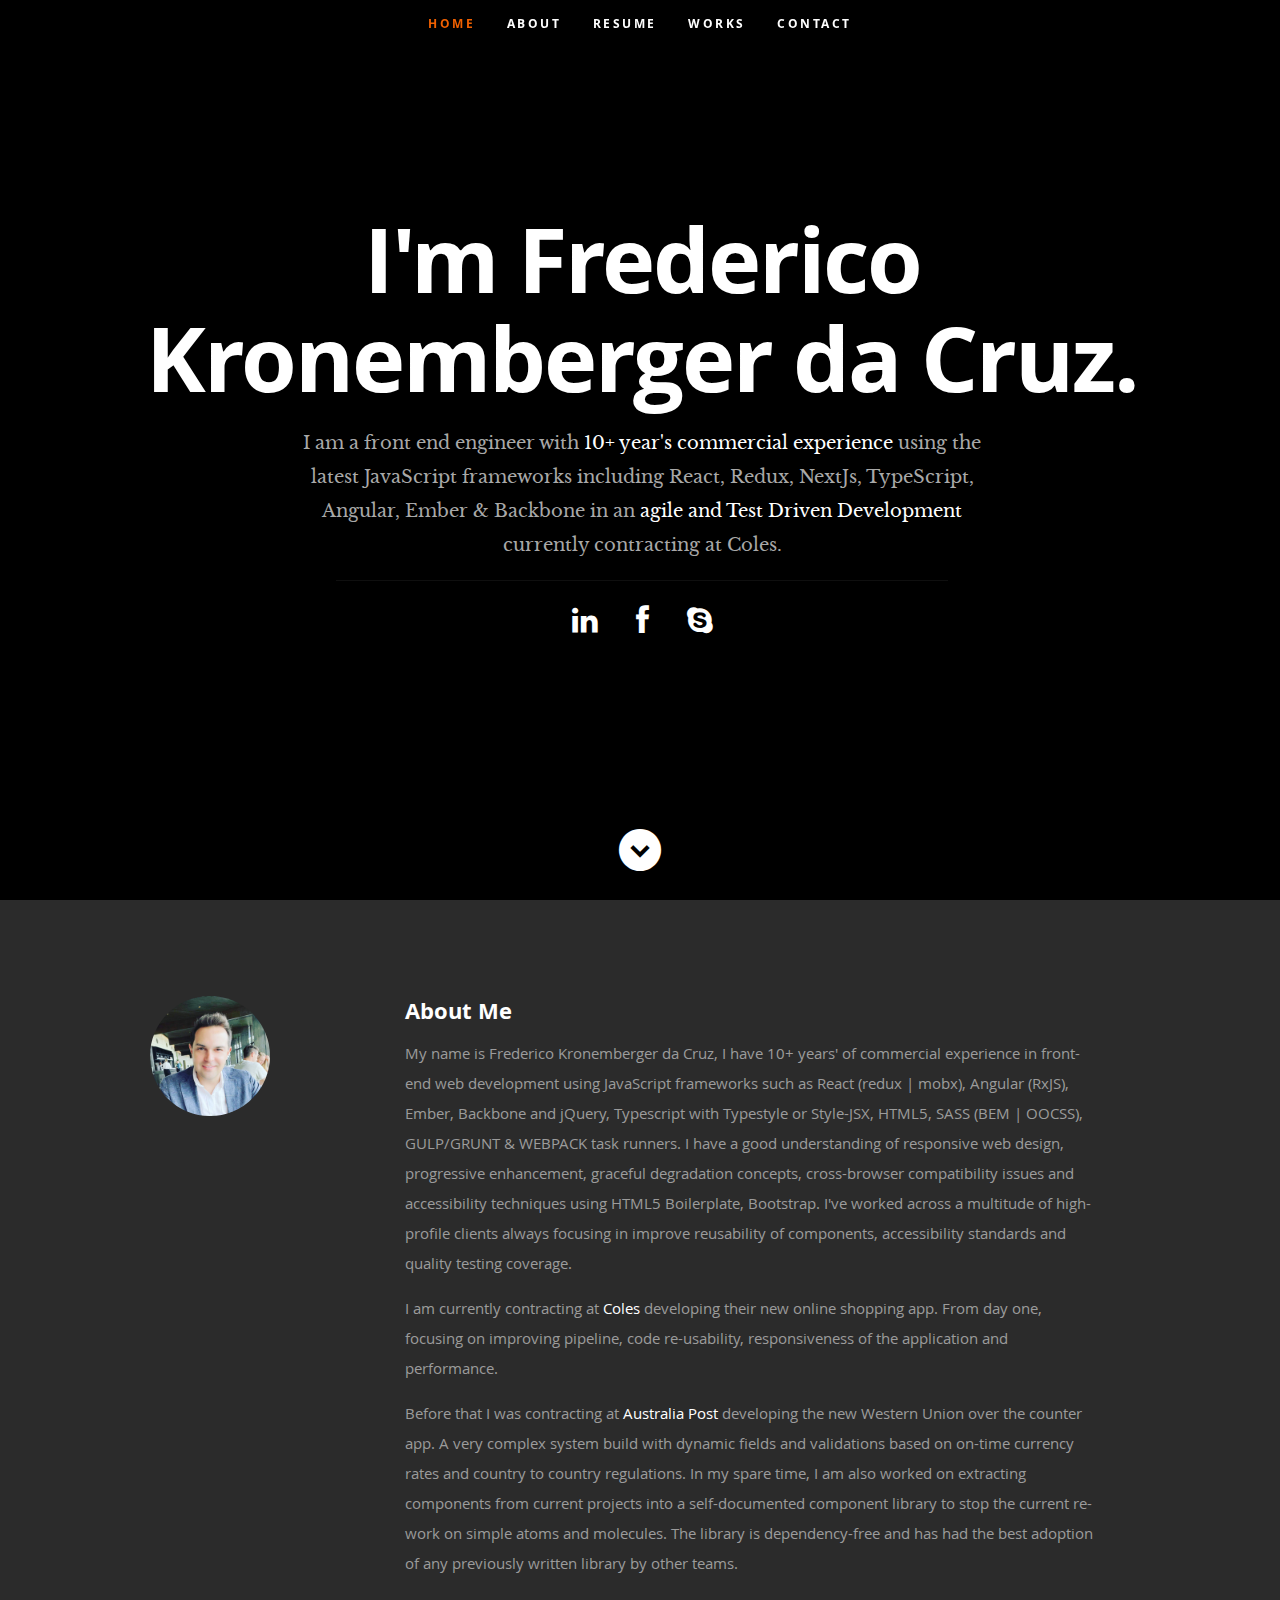
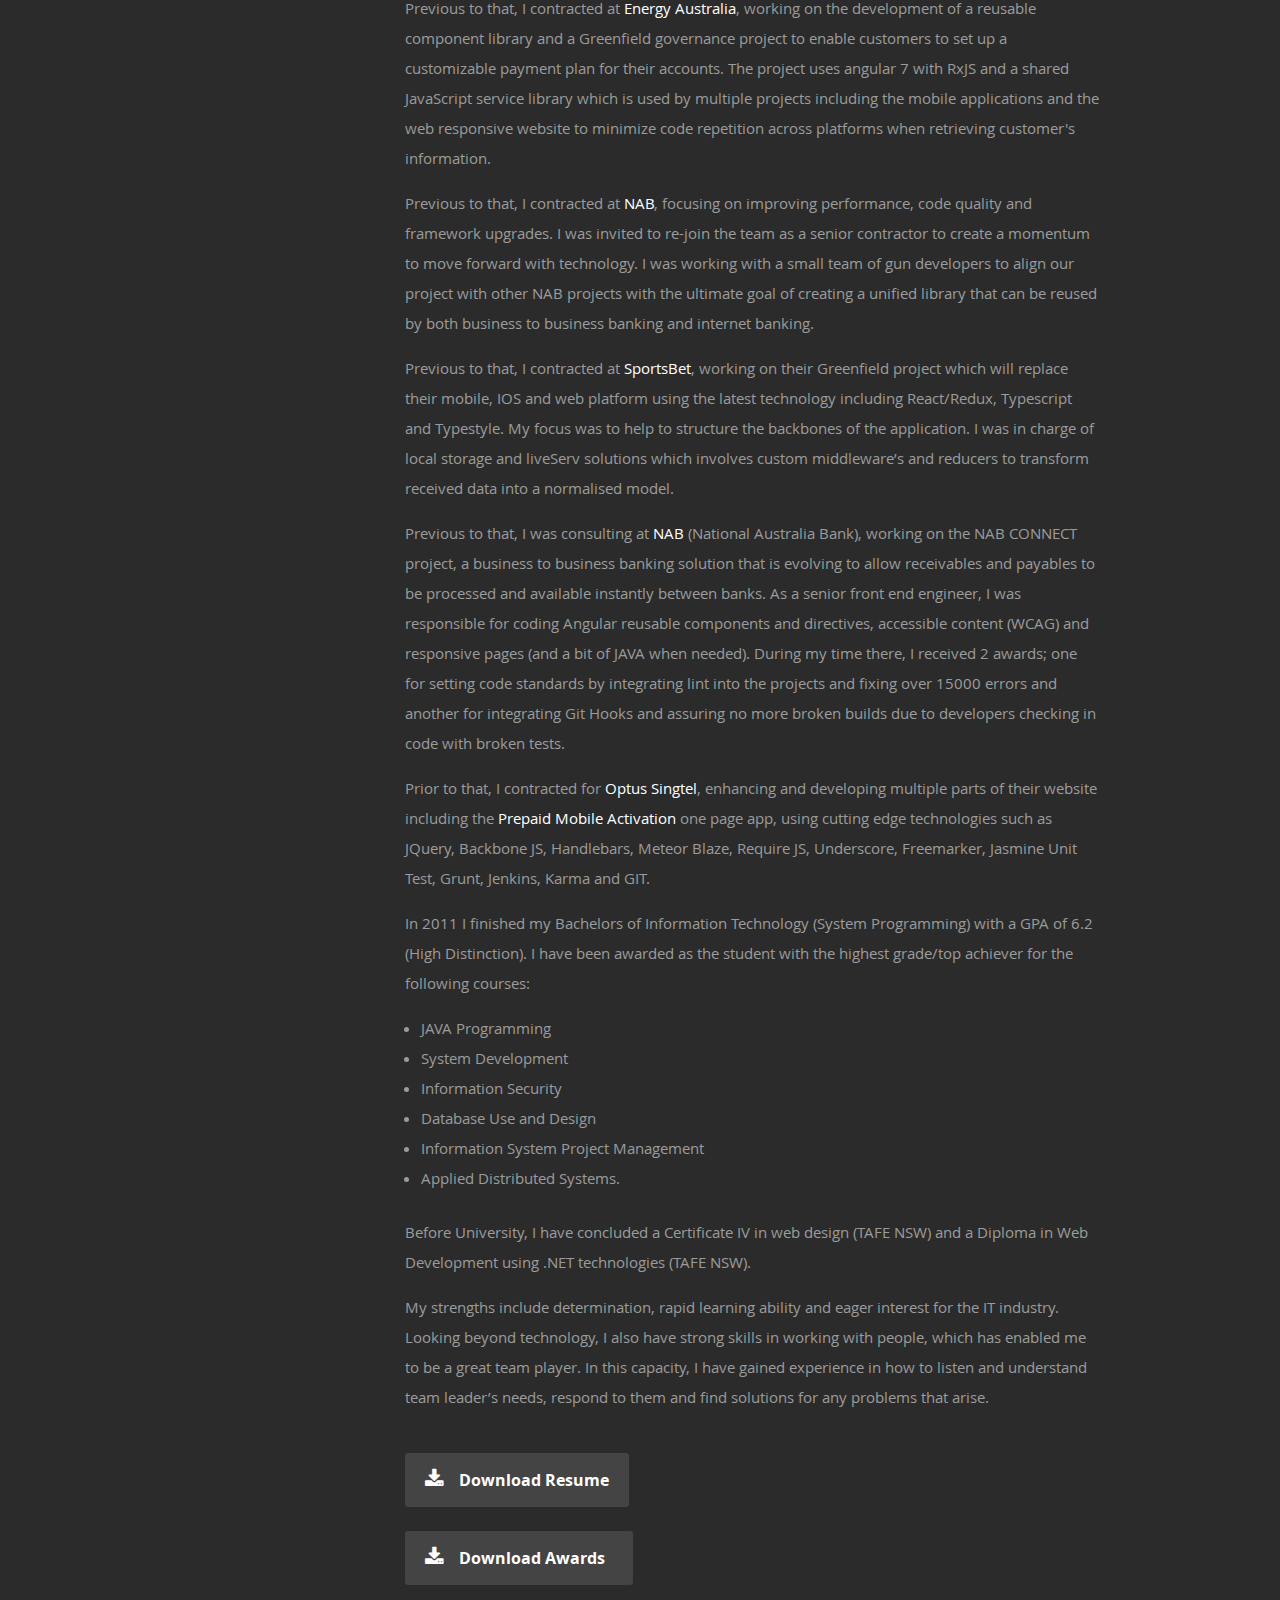
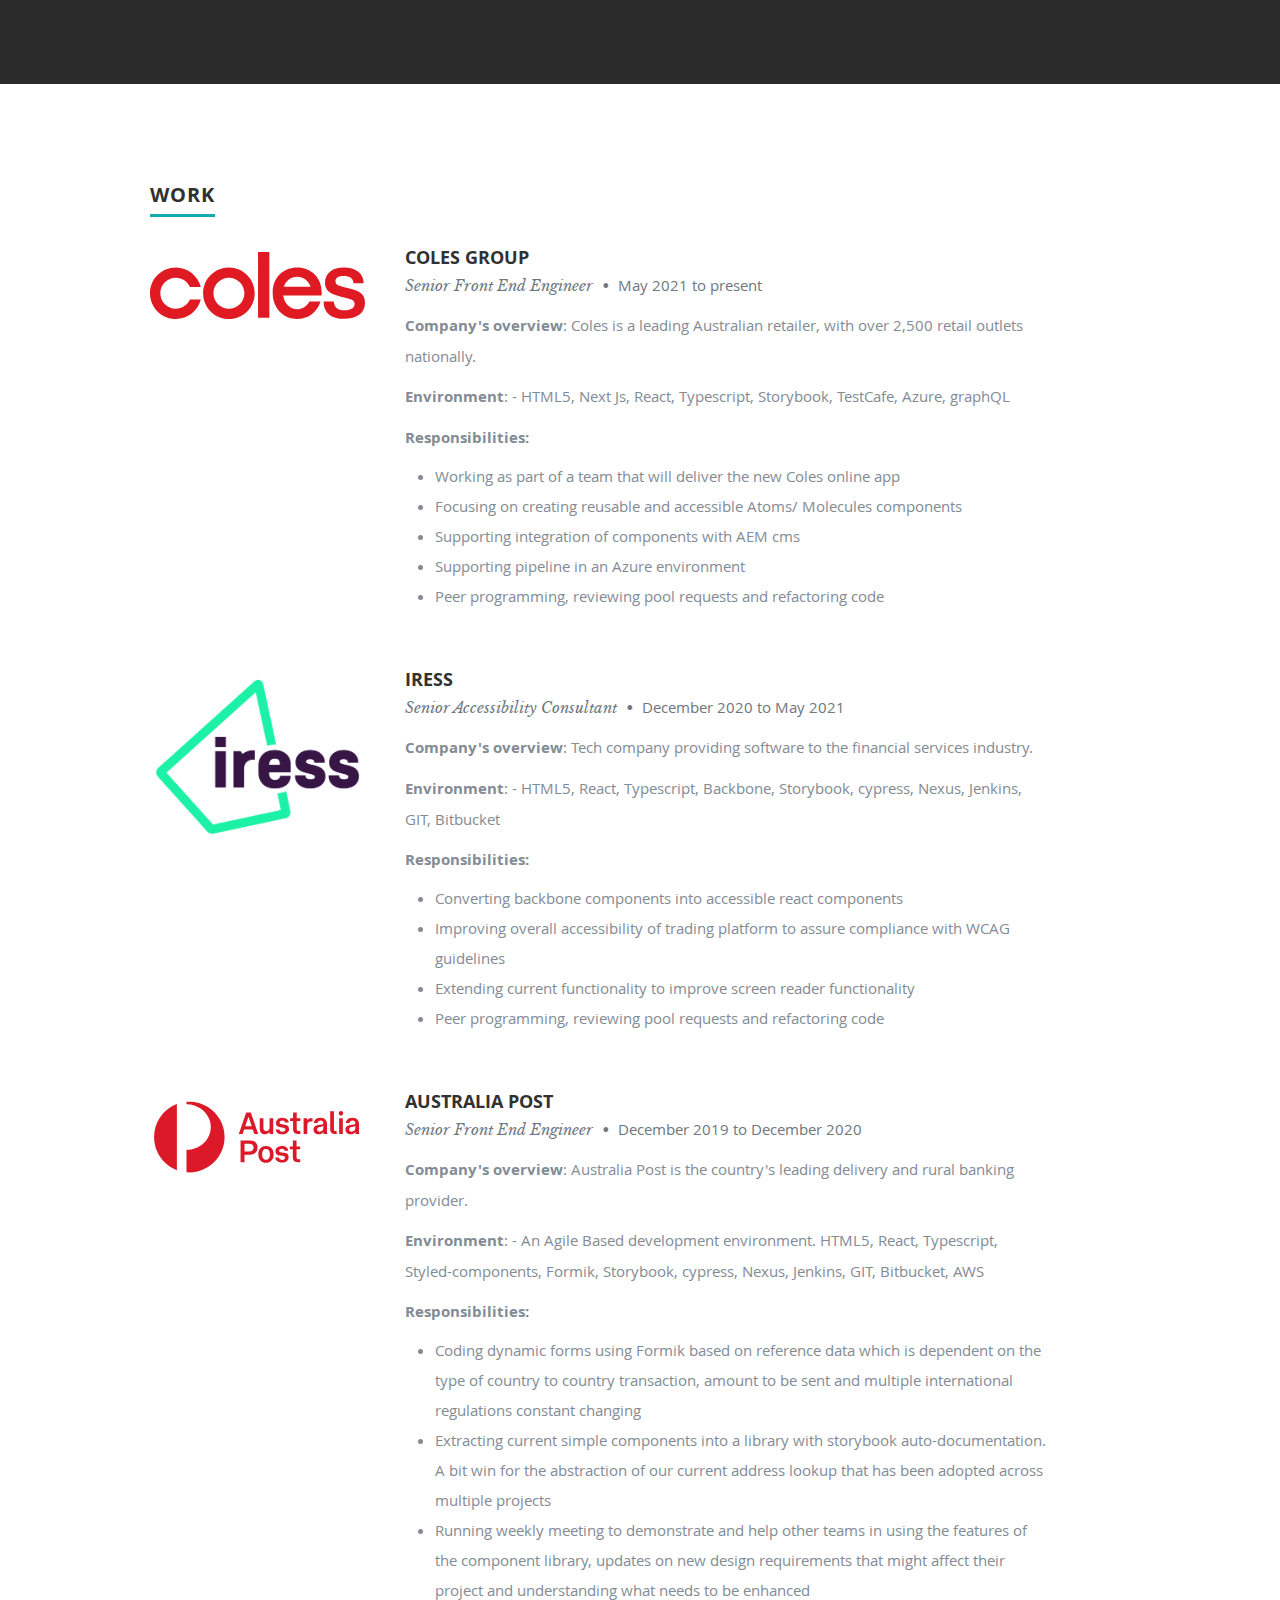
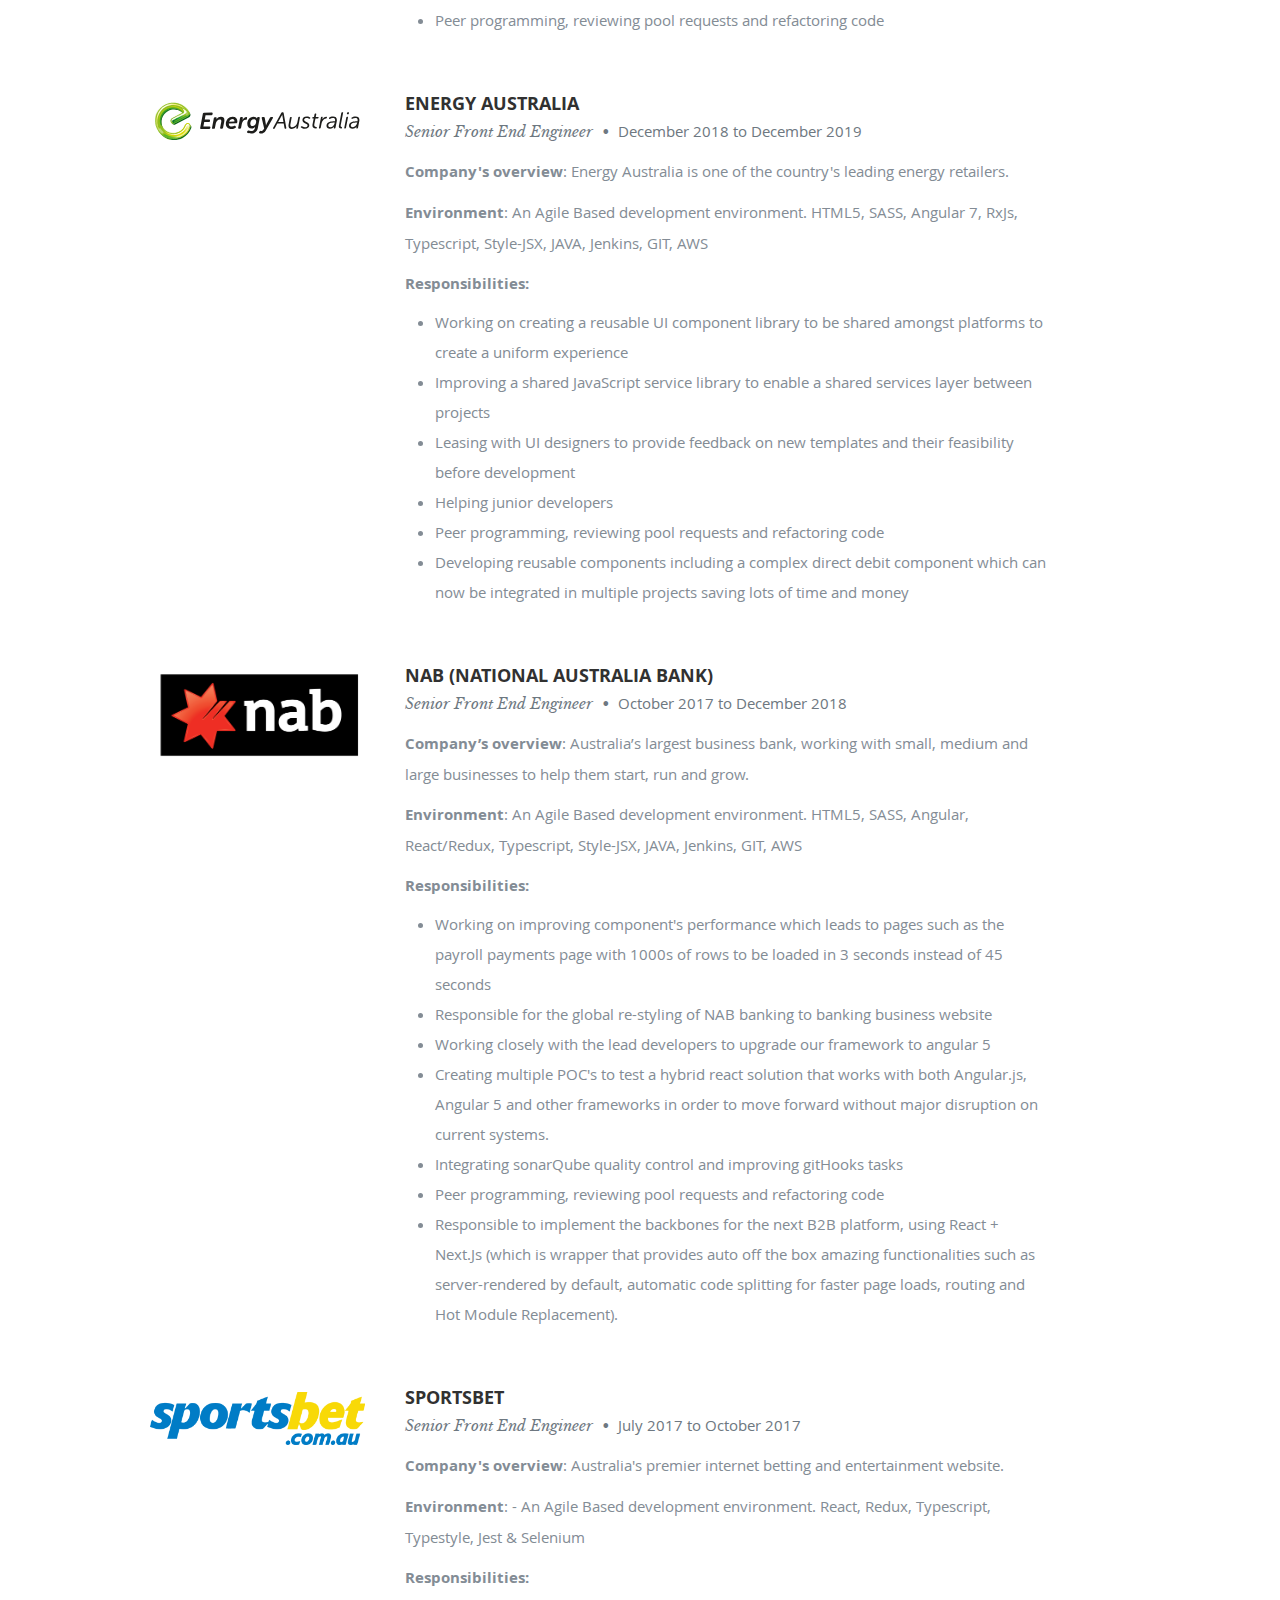
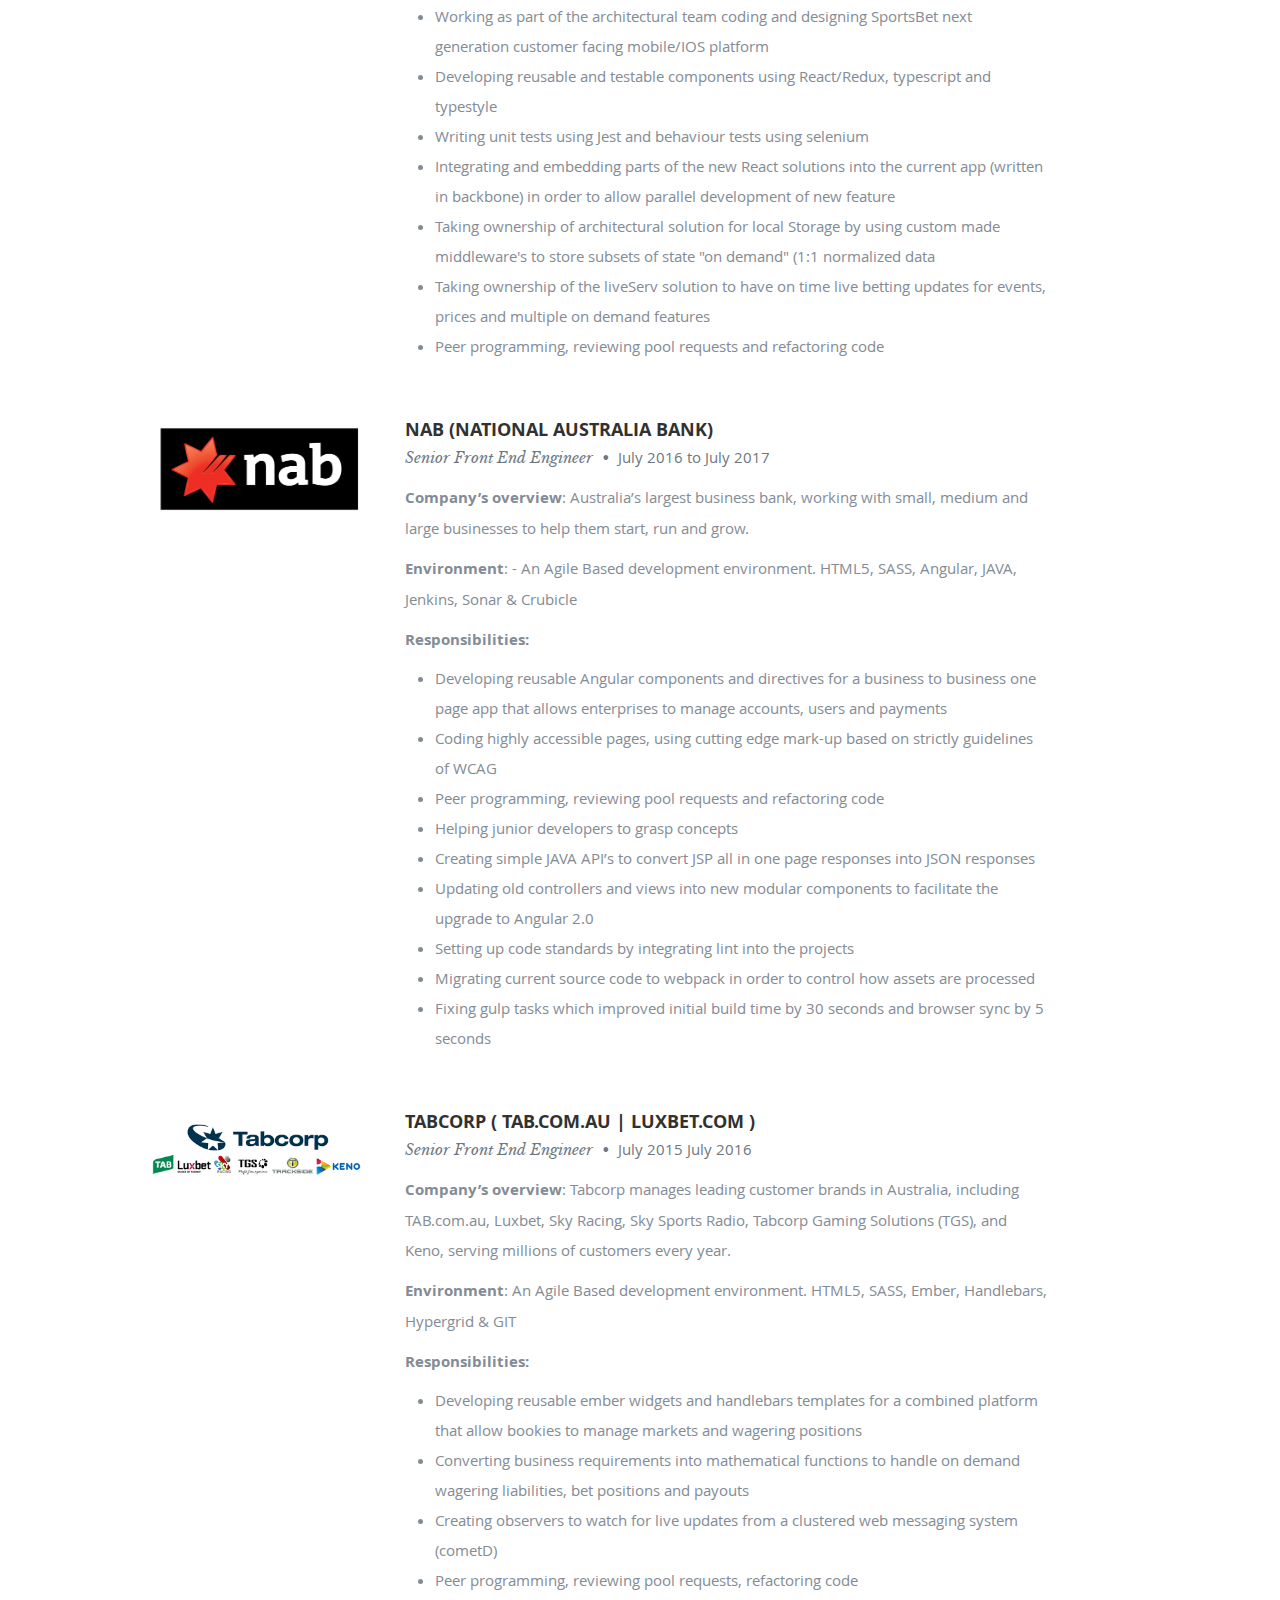
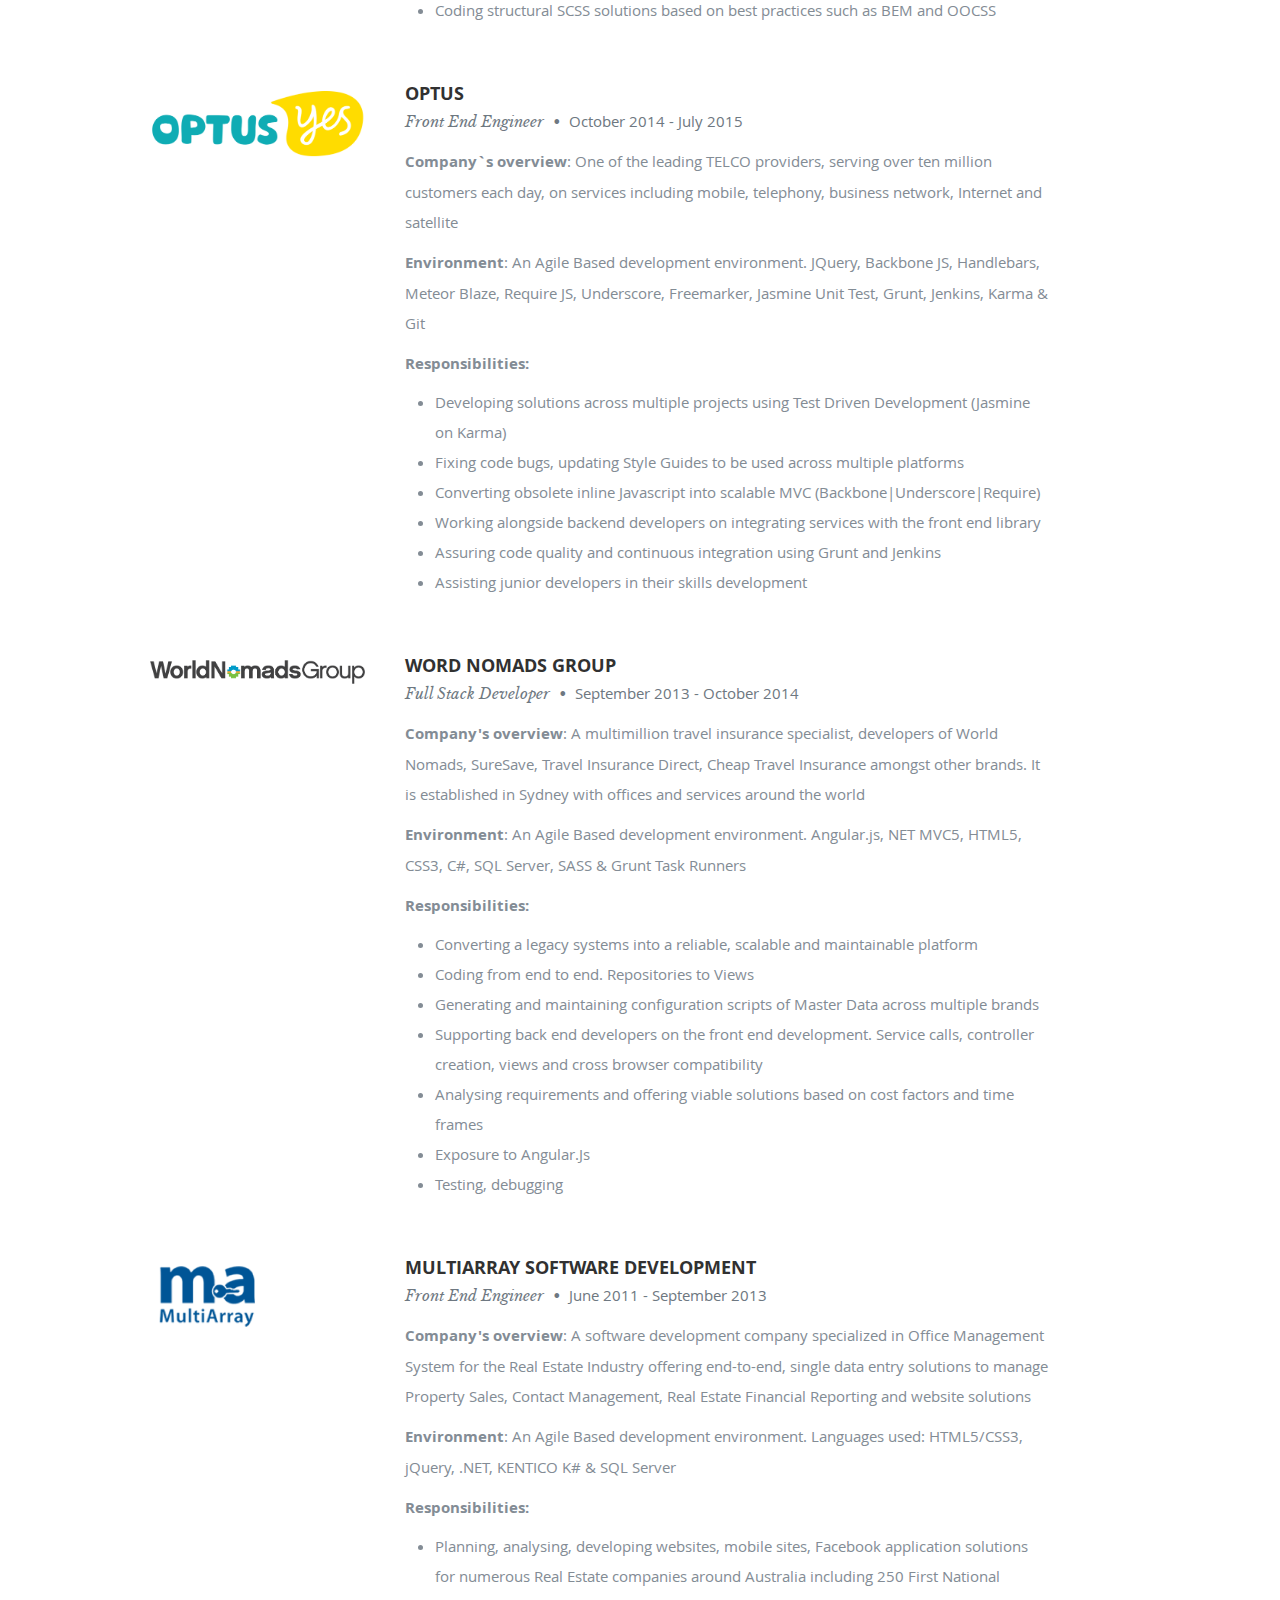
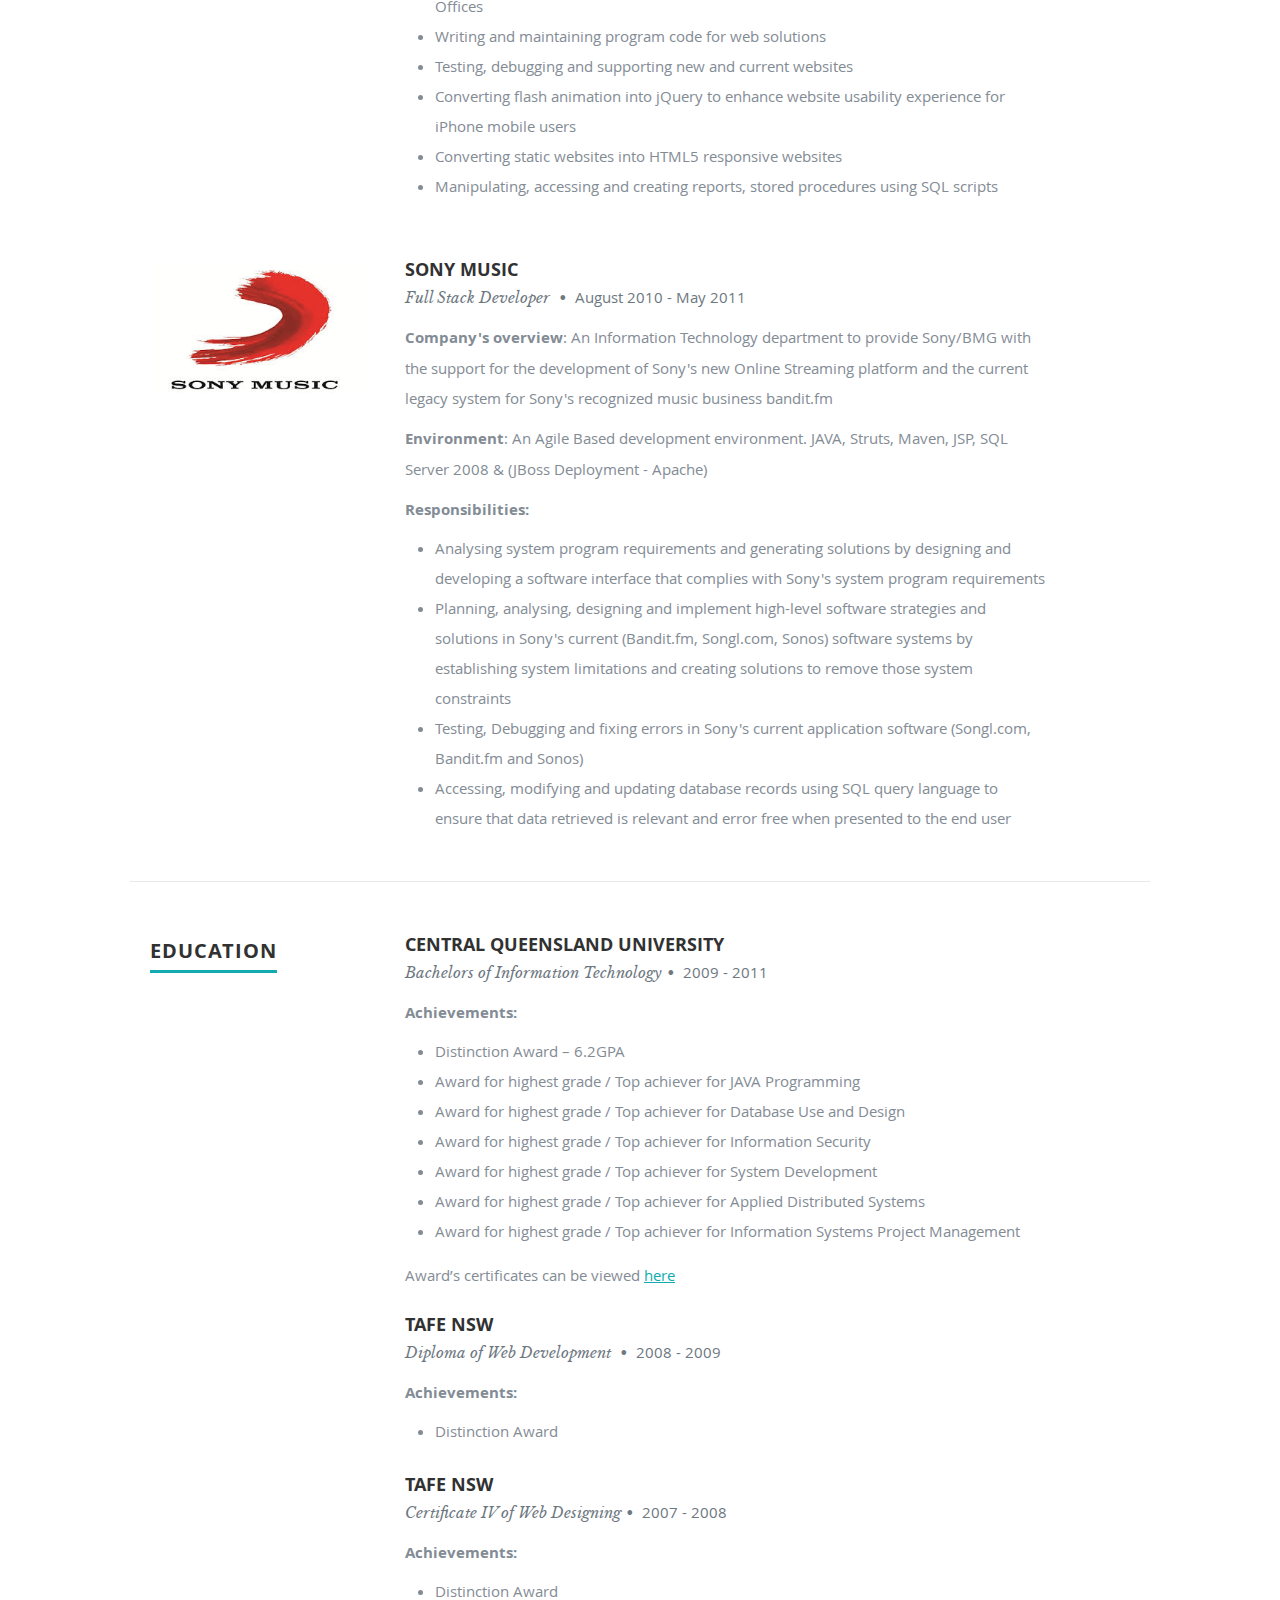
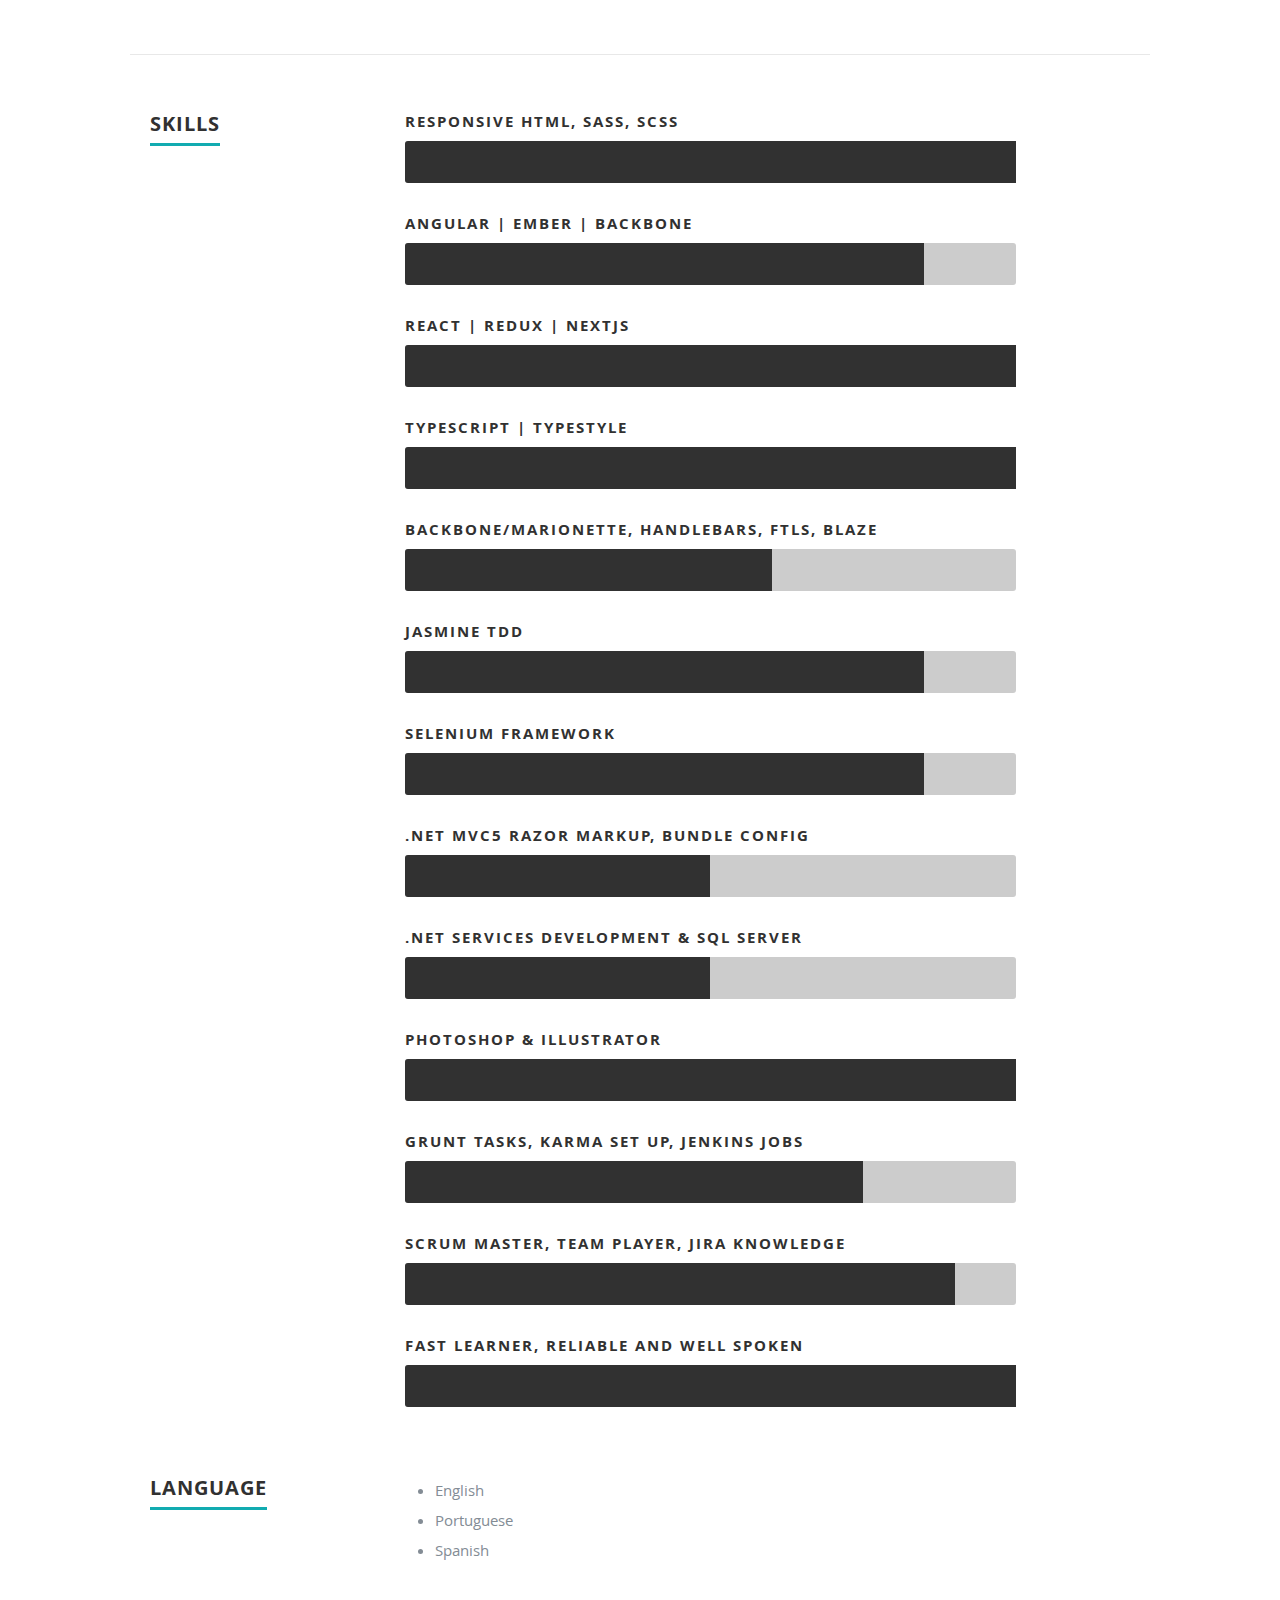
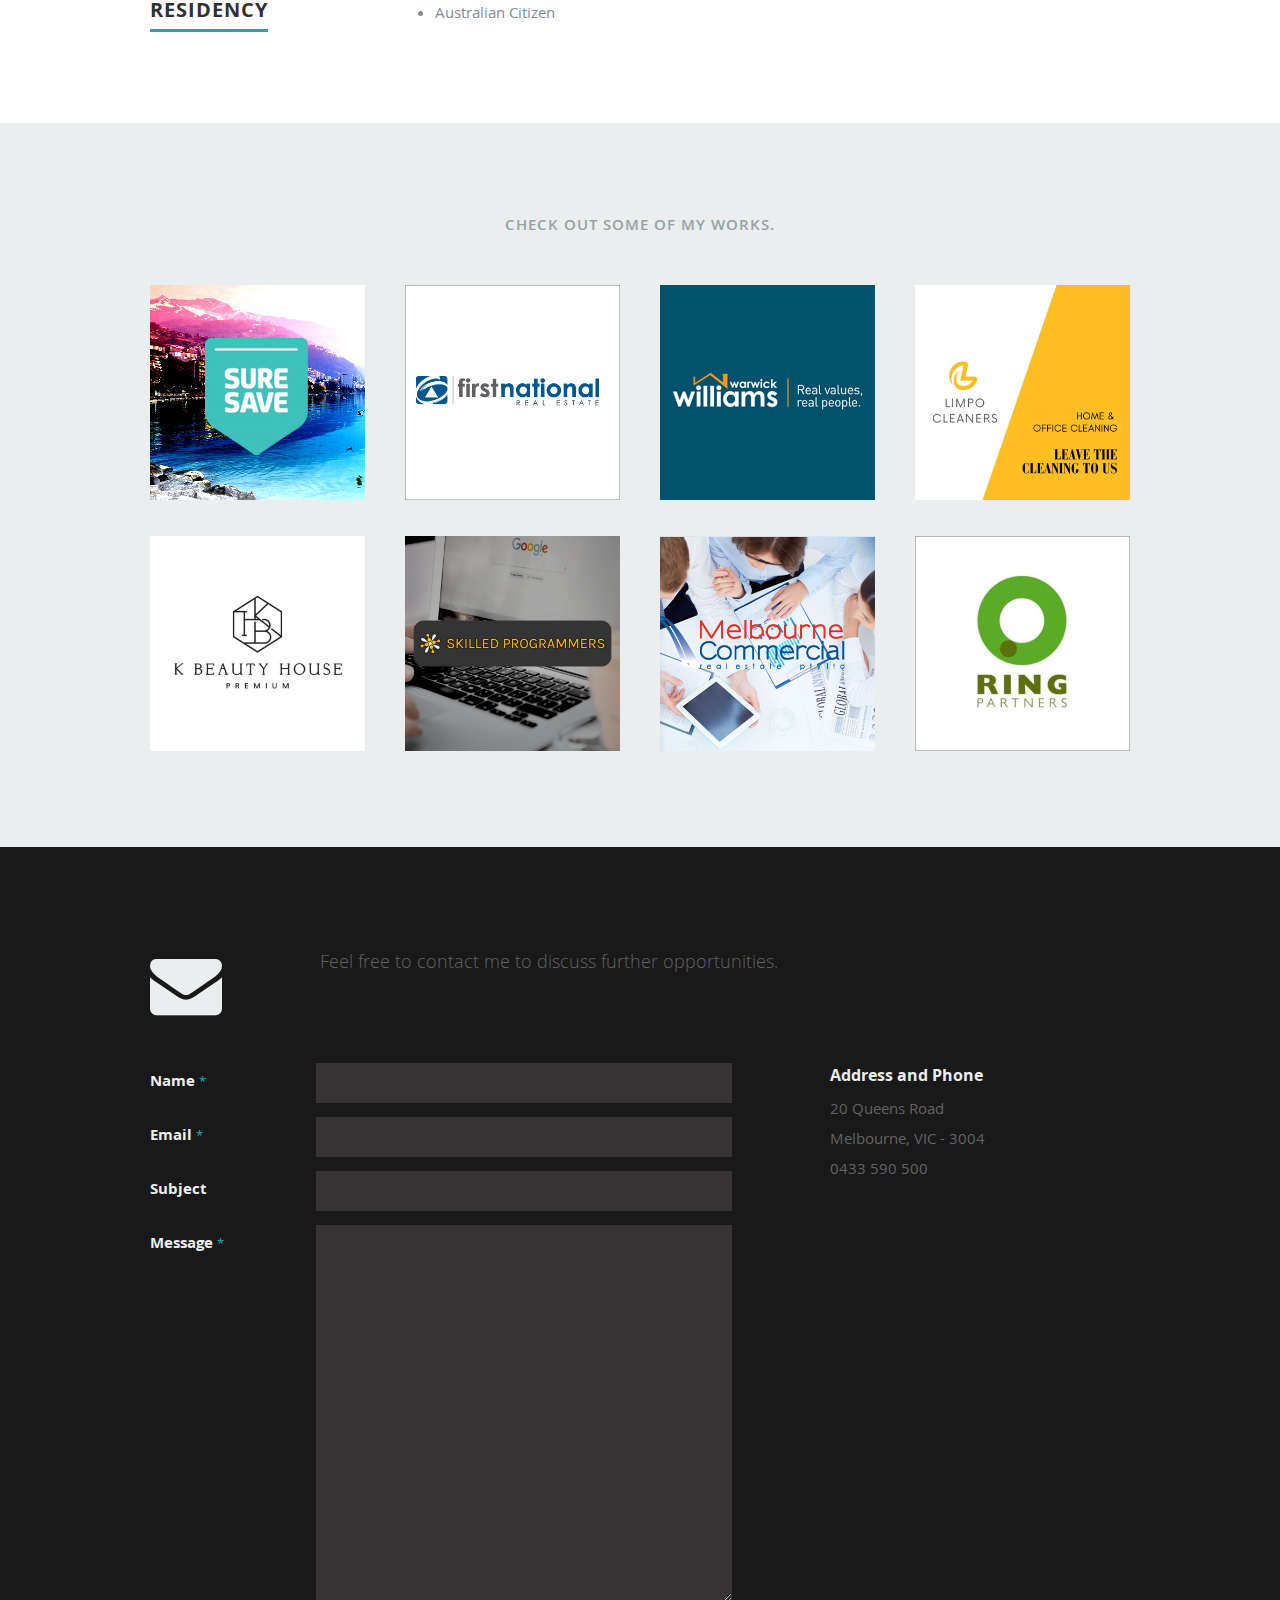
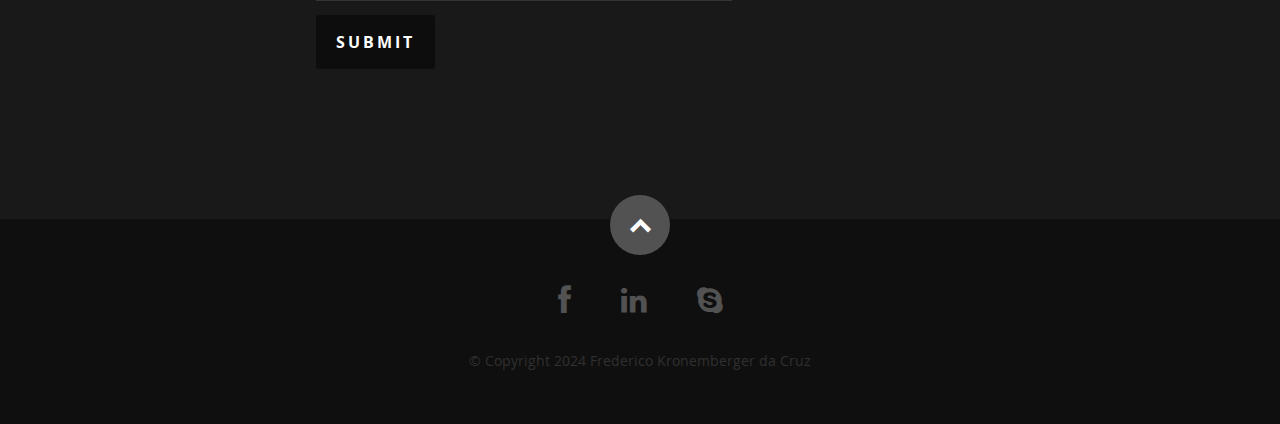
<file: index.html>
<!DOCTYPE html>
<!--[if lt IE 8 ]><html class="no-js ie ie7" lang="en"> <![endif]-->
<!--[if IE 8 ]><html class="no-js ie ie8" lang="en"> <![endif]-->
<!--[if (gte IE 8)|!(IE)]><!-->
<html class="no-js" lang="en"> <!--<![endif]-->

	<head>
		<!--- Basic Page Needs
	================================================== -->
		<meta charset="utf-8">
		<title>Frederico Kronemberger da Cruz | React & NextJs Front End
			Developer</title>
		<meta name="description"
			content="Frederico Kronemberger da Cruz is a Frontend Engineer working in Melbourne using the latest technologies such as React, Angular, Typescript, test driven development, responsive framework">
		<meta name="author" content="Frederico Kronemberger da Cruz">
		<!-- Mobile Specific Metas
	================================================== -->
		<meta name="viewport"
			content="width=device-width, initial-scale=1, maximum-scale=1">
		<!-- CSS
	================================================== -->
		<link rel="stylesheet" href="css/default.min.css">
		<link rel="stylesheet" href="css/layout.min.css">
		<link rel="stylesheet" href="css/media-queries.min.css">
		<link rel="stylesheet" href="css/magnific-popup.min.css">
		<!-- Script
	================================================== -->
		<script src="js/modernizr.js"></script>
		<!-- Favicons
	================================================== -->
		<link rel="icon" href="favicon.ico" type="image/x-icon" />
	</head>

	<body>
		<!-- Header
	================================================== -->
		<header id="home">
			<nav id="nav-wrap">
				<a class="mobile-btn" href="#nav-wrap" title="Show navigation">Show
					navigation</a>
				<a class="mobile-btn" href="#" title="Hide navigation">Hide navigation</a>
				<ul id="nav" class="nav">
					<li class="current"><a class="smoothscroll" href="#home">Home</a></li>
					<li><a class="smoothscroll" href="#about">About</a></li>
					<li><a class="smoothscroll" href="#resume">Resume</a></li>
					<li><a class="smoothscroll" href="#portfolio">Works</a></li>
					<li><a class="smoothscroll" href="#contact">Contact</a></li>
				</ul> <!-- end #nav -->
			</nav> <!-- end #nav-wrap -->
			<div class="row banner">
				<div class="banner-text">
					<h1 class="responsive-headline">I'm Frederico Kronemberger da Cruz.</h1>
					<h3>I am a front end engineer with <span>10+ year's commercial
							experience</span> using the latest
						JavaScript frameworks including React, Redux, NextJs, TypeScript, Angular,
						Ember &amp; Backbone in
						an <span>agile and Test Driven Development</span> currently contracting at
						Coles.
					</h3>
					<hr />

					<ul class="social">
						<li><a href="https://www.linkedin.com/in/fredericokcruz"
								target="_blank"><i
									class="fa fa-linkedin"></i></a></li>
						<li><a href="https://www.facebook.com/frederico.k.dacruz"
								target="_blank"><i
									class="fa fa-facebook"></i></a></li>
						<li><a href="skype:fredkron?call" target="_blank"><i
									class="fa fa-skype"></i></a></li>
					</ul>
				</div>
			</div>
			<p class="scrolldown">
				<a class="smoothscroll" href="#about"><i class="icon-down-circle"></i></a>
			</p>
		</header> <!-- Header End -->
		<!-- About Section
				================================================== -->
		<section id="about">
			<div class="row">
				<div class="three columns">
					<img class="profile-pic" src="images/profilepic.jpg"
						alt="profile picture" />
				</div>

				<div class="nine columns main-col">
					<h2>About Me</h2>
					<p>My name is Frederico Kronemberger da Cruz, I have 10+ years' of
						commercial experience in front-end
						web development using JavaScript frameworks such as React (redux | mobx),
						Angular (RxJS), Ember,
						Backbone and jQuery, Typescript with Typestyle or Style-JSX, HTML5, SASS
						(BEM | OOCSS), GULP/GRUNT &
						WEBPACK task runners. I have a good understanding of responsive web
						design, progressive enhancement,
						graceful degradation concepts, cross-browser compatibility issues and
						accessibility techniques using
						HTML5 Boilerplate, Bootstrap. I've worked across a multitude of
						high-profile clients always focusing
						in improve reusability of components, accessibility standards and quality
						testing coverage. </p>
					<p>I am currently contracting at <a href="https://coles.com.au"
							target="_blank">Coles</a> developing
						their new online shopping app. From day one, focusing on improving
						pipeline, code re-usability,
						responsiveness of the application and performance.</p>
					<p>Before that I was contracting at <a href="https://auspost.com.au"
							target="_blank">Australia Post</a>
						developing the new Western Union over the counter app. A very complex
						system build with dynamic
						fields and validations based on on-time currency rates and country to
						country regulations. In my
						spare time, I am also worked on extracting components from current
						projects into a self-documented
						component library to stop the current re-work on simple atoms and
						molecules. The library is
						dependency-free and has had the best adoption of any previously written
						library by other teams.</p>
					<p>Previous to that, I contracted at <a
							href="https://www.energyaustralia.com.au" target="_blank">Energy
							Australia</a>, working on the development of a reusable component
						library and a Greenfield
						governance project to enable customers to set up a customizable payment
						plan for their accounts. The
						project uses angular 7 with RxJS and a shared JavaScript service library
						which is used by multiple
						projects including the mobile applications and the web responsive website
						to minimize code
						repetition across platforms when retrieving customer's information.</p>
					<p>Previous to that, I contracted at <a href="http://www.nab.com.au/"
							target="_blank">NAB</a>, focusing
						on improving performance, code quality and framework upgrades. I was
						invited to re-join the team as
						a senior contractor to create a momentum to move forward with technology.
						I was working with a small
						team of gun developers to align our project with other NAB projects with
						the ultimate goal of
						creating a unified library that can be reused by both business to
						business banking and internet
						banking.</p>
					<p>Previous to that, I contracted at <a
							href="https://www.sportsbet.com.au"
							target="_blank">SportsBet</a>, working on their Greenfield project which
						will replace their
						mobile, IOS and web platform using the latest technology including
						React/Redux, Typescript and
						Typestyle. My focus was to help to structure the backbones of the
						application. I was in charge of
						local storage and liveServ solutions which involves custom middleware’s
						and reducers to transform
						received data into a normalised model.</p>
					<p>Previous to that, I was consulting at <a href="http://www.nab.com.au/"
							target="_blank">NAB</a>
						(National Australia Bank), working on the NAB CONNECT project, a business
						to business banking
						solution that is evolving to allow receivables and payables to be
						processed and available instantly
						between banks. As a senior front end engineer, I was responsible for
						coding Angular reusable
						components and directives, accessible content (WCAG) and responsive pages
						(and a bit of JAVA when
						needed). During my time there, I received 2 awards; one for setting code
						standards by integrating
						lint into the projects and fixing over 15000 errors and another for
						integrating Git Hooks and
						assuring no more broken builds due to developers checking in code with
						broken tests.</p>
					<p>Prior to that, I contracted for <a href="http://www.optus.com.au"
							target="_blank">Optus Singtel</a>,
						enhancing and developing multiple parts of their website including the <a
							href="https://www.optus.com.au/customercentre/activateprepaid"
							target="_blank">Prepaid Mobile
							Activation</a> one page app, using cutting edge technologies such as
						JQuery, Backbone JS,
						Handlebars, Meteor Blaze, Require JS, Underscore, Freemarker, Jasmine
						Unit Test, Grunt, Jenkins,
						Karma and GIT.</p>
					<p>In 2011 I finished my Bachelors of Information Technology (System
						Programming) with a GPA of 6.2
						(High Distinction). I have been awarded as the student with the highest
						grade/top achiever for the
						following courses:
						<ul style="list-style-type:disc;padding-left: 16px;">
							<li>JAVA Programming </li>
							<li>System Development </li>
							<li>Information Security </li>
							<li>Database Use and Design</li>
							<li>Information System Project Management </li>
							<li>Applied Distributed Systems. </li>
						</ul>
					</p>
					<p>Before University, I have concluded a Certificate IV in web design
						(TAFE NSW) and a Diploma in Web
						Development using .NET technologies (TAFE NSW).</p>
					<p>My strengths include determination, rapid learning ability and eager
						interest for the IT industry.
						Looking beyond technology, I also have strong skills in working with
						people, which has enabled me to
						be a great team player. In this capacity, I have gained experience in how
						to listen and understand
						team leader&rsquo;s needs, respond to them and find solutions for any
						problems that arise.</p>
					<div class="row">
						<div class="columns download">
							<p>
								<a href="docs/resume.docx" class="button" target="_blank"><i
										class="fa fa-download"></i>Download Resume</a>
								<a href="docs/AWARDS.pdf" class="button" target="_blank"><i
										class="fa fa-download"></i>Download Awards &nbsp;</a>
							</p>
						</div>
					</div> <!-- end row -->
				</div> <!-- end .main-col -->
			</div>
		</section> <!-- About Section End-->
		<!-- Resume Section
							================================================== -->
		<section id="resume">
			<div class="row work">
				<div class="three columns header-col">
					<h1><span>Work</span><br /><br /></h1>
				</div>
				<div class="nine columns main-col"></div>
				<div class="clear"></div>
				<div class="three columns header-col">
					<a href="https://www.coles.com.au" target="_blank"><img
							src="images/coles.svg" alt="coles logo"></a>
				</div>
				<div class="nine columns main-col">
					<div class="row item">
						<div class="twelve columns">
							<h3>Coles Group</h3>
							<p class="info">Senior Front End Engineer <span>&bull;</span> <em
									class="date">May 2021 to
									present</em></p>
							<p><strong>Company's overview</strong>: Coles is a leading Australian
								retailer, with over 2,500
								retail outlets nationally.</p>
							<p><strong>Environment</strong>: - HTML5, Next Js, React, Typescript,
								Storybook, TestCafe, Azure, graphQL
							</p>
							
							<p class="nopadding"><strong>Responsibilities:</strong>
								<ul class="disc">
									<li>Working as part of a team that will deliver the new Coles online
										app</li>
									<li>Focusing on creating reusable and accessible Atoms/ Molecules
										components</li>
									<li>Supporting integration of components with AEM cms</li>
									<li>Supporting pipeline in an Azure environment </li>
									<li>Peer programming, reviewing pool requests and refactoring
										code</li>

								</ul>
							</p>
							<br />
						</div>
					</div>
				</div>

				<div class="three columns header-col">
					<a href="https://www.iress.com" target="_blank"><img
							src="images/iress.png" alt="ires logo"></a>
				</div>
				<div class="nine columns main-col">
					<div class="row item">
						<div class="twelve columns">
							<h3>Iress</h3>
							<p class="info">Senior Accessibility Consultant <span>&bull;</span> <em
									class="date">December
									2020 to May 2021</em></p>
							<p><strong>Company's overview</strong>: Tech company providing software
								to the financial
								services industry.</p>
							<p><strong>Environment</strong>: - HTML5, React, Typescript, Backbone,
								Storybook, cypress,
								Nexus, Jenkins, GIT, Bitbucket</p>
							<p class="nopadding"><strong>Responsibilities:</strong>
								<ul class="disc">
									<li>Converting backbone components into accessible react
										components</li>
									<li>Improving overall accessibility of trading platform to assure
										compliance with WCAG
										guidelines</li>
									<li>Extending current functionality to improve screen reader
										functionality</li>
									<li>Peer programming, reviewing pool requests and refactoring
										code</li>
								</ul>
							</p>
							<br />
						</div>
					</div>
				</div>

				<div class="three columns header-col">
					<a href="http://www.auspost.com.au" target="_blank"><img
							src="images/auspost-logo.svg" alt="auspost logo"></a>
				</div>
				<div class="nine columns main-col">
					<div class="row item">
						<div class="twelve columns">
							<h3>Australia Post</h3>
							<p class="info">Senior Front End Engineer <span>&bull;</span> <em
									class="date">December 2019 to
									December 2020</em></p>
							<p><strong>Company's overview</strong>: Australia Post is the country's
								leading delivery and
								rural banking provider.</p>
							<p><strong>Environment</strong>: - An Agile Based development
								environment. HTML5, React,
								Typescript, Styled-components, Formik, Storybook, cypress, Nexus,
								Jenkins, GIT, Bitbucket,
								AWS</p>
							<p class="nopadding"><strong>Responsibilities:</strong>
								<ul class="disc">
									<li>Coding dynamic forms using Formik based on reference data which is
										dependent on the type
										of country to country transaction, amount to be sent and multiple
										international
										regulations constant changing</li>
									<li>Extracting current simple components into a library with storybook
										auto-documentation. A
										bit win for the abstraction of our current address lookup that has
										been adopted across
										multiple projects</li>
									<li>Running weekly meeting to demonstrate and help other teams in
										using the features of
										the component library, updates on new design requirements that might
										affect their
										project and understanding what needs to be enhanced </li>
									<li>Peer programming, reviewing pool requests and refactoring
										code</li>
								</ul>
							</p>
							<br />
						</div>
					</div>
				</div>

				<div class="three columns header-col">
					<a href="http://www.energyaustralia.com.au" target="_blank"><img
							src="images/EA.svg" alt="energy Australia logo"></a>
				</div>
				<div class="nine columns main-col">
					<div class="row item">
						<div class="twelve columns">
							<h3>Energy Australia</h3>
							<p class="info">Senior Front End Engineer <span>&bull;</span> <em
									class="date">December 2018 to
									December 2019</em></p>
							<p><strong>Company's overview</strong>: Energy Australia is one of the
								country's leading energy
								retailers.</p>
							<p><strong>Environment</strong>: An Agile Based development environment.
								HTML5, SASS, Angular 7,
								RxJs, Typescript, Style-JSX, JAVA, Jenkins, GIT, AWS</p>
							<p class="nopadding"><strong>Responsibilities:</strong>
								<ul class="disc">
									<li>Working on creating a reusable UI component library to be shared
										amongst platforms to
										create a uniform experience</li>
									<li>Improving a shared JavaScript service library to enable a shared
										services layer between
										projects</li>
									<li>Leasing with UI designers to provide feedback on new templates and
										their feasibility
										before development</li>
									<li>Helping junior developers</li>
									<li>Peer programming, reviewing pool requests and refactoring
										code</li>
									<li>Developing reusable components including a complex direct debit
										component which can now
										be integrated in multiple projects saving lots of time and money</li>
								</ul>
							</p>
							<br />
						</div>
					</div>
				</div>
				<div class="three columns header-col">
					<a href="http://www.nab.com.au" target="_blank"><img
							src="images/NAB.gif" alt="NAB logo"></a>
				</div>
				<div class="nine columns main-col">
					<div class="row item">
						<div class="twelve columns">
							<h3>NAB (NATIONAL AUSTRALIA BANK)</h3>
							<p class="info">Senior Front End Engineer <span>&bull;</span> <em
									class="date">October 2017 to
									December 2018</em></p>
							<p><strong>Company’s overview</strong>: Australia’s largest business
								bank, working with small,
								medium and large businesses to help them start, run and grow.</p>
							<p><strong>Environment</strong>: An Agile Based development environment.
								HTML5, SASS, Angular,
								React/Redux, Typescript, Style-JSX, JAVA, Jenkins, GIT, AWS</p>
							<p class="nopadding"><strong>Responsibilities:</strong>
								<ul class="disc">
									<li>Working on improving component's performance which leads to pages
										such as the payroll
										payments page with 1000s of rows to be loaded in 3 seconds instead of
										45 seconds</li>
									<li>Responsible for the global re-styling of NAB banking to banking
										business website</li>
									<li>Working closely with the lead developers to upgrade our framework
										to angular 5</li>
									<li>Creating multiple POC's to test a hybrid react solution that works
										with both Angular.js,
										Angular 5 and other frameworks in order to move forward without major
										disruption on
										current systems.</li>
									<li>Integrating sonarQube quality control and improving gitHooks
										tasks</li>
									<li>Peer programming, reviewing pool requests and refactoring
										code</li>
									<li>Responsible to implement the backbones for the next B2B platform,
										using React + Next.Js
										(which is wrapper that provides auto off the box amazing
										functionalities such as
										server-rendered by default, automatic code splitting for faster page
										loads, routing and
										Hot Module Replacement).</li>
								</ul>
							</p>
							<br />
						</div>
					</div>
				</div>
				<div class="three columns header-col">
					<a href="http://www.sportsbet.com.au" target="_blank"><img
							src="images/sportsbet.gif" alt="sportsbet logo"></a>
				</div>
				<div class="nine columns main-col">
					<div class="row item">
						<div class="twelve columns">
							<h3>SPORTSBET</h3>
							<p class="info">Senior Front End Engineer <span>&bull;</span> <em
									class="date">July 2017 to
									October 2017</em></p>
							<p><strong>Company's overview</strong>: Australia's premier internet
								betting and entertainment
								website.</p>
							<p><strong>Environment</strong>: - An Agile Based development
								environment. React, Redux,
								Typescript, Typestyle, Jest &amp; Selenium</p>
							<p class="nopadding"><strong>Responsibilities:</strong>
								<ul class="disc">
									<li>Working as part of the architectural team coding and designing
										SportsBet next generation
										customer facing mobile/IOS platform</li>
									<li>Developing reusable and testable components using React/Redux,
										typescript and typestyle
									</li>
									<li>Writing unit tests using Jest and behaviour tests using
										selenium</li>
									<li>Integrating and embedding parts of the new React solutions into
										the current app (written
										in backbone) in order to allow parallel development of new
										feature</li>
									<li>Taking ownership of architectural solution for local Storage by
										using custom made
										middleware's to store subsets of state "on demand" (1:1 normalized
										data</li>
									<li>Taking ownership of the liveServ solution to have on time live
										betting updates for
										events, prices and multiple on demand features</li>
									<li>Peer programming, reviewing pool requests and refactoring
										code</li>
								</ul>
							</p>
							<br />
						</div>
					</div>
				</div>
				<div class="three columns header-col">
					<a href="http://www.nab.com.au" target="_blank"><img
							src="images/NAB.gif" alt="NAB logo"></a>
				</div>
				<div class="nine columns main-col">
					<div class="row item">
						<div class="twelve columns">
							<h3>NAB (NATIONAL AUSTRALIA BANK)</h3>
							<p class="info">Senior Front End Engineer <span>&bull;</span> <em
									class="date">July 2016 to July
									2017</em></p>
							<p><strong>Company’s overview</strong>: Australia’s largest business
								bank, working with small,
								medium and large businesses to help them start, run and grow.</p>
							<p><strong>Environment</strong>: - An Agile Based development
								environment. HTML5, SASS, Angular,
								JAVA, Jenkins, Sonar &amp; Crubicle</p>
							<p class="nopadding"><strong>Responsibilities:</strong>
								<ul class="disc">
									<li>Developing reusable Angular components and directives for a
										business to business one
										page app that allows enterprises to manage accounts, users and
										payments</li>
									<li>Coding highly accessible pages, using cutting edge mark-up based
										on strictly guidelines
										of WCAG</li>
									<li>Peer programming, reviewing pool requests and refactoring
										code</li>
									<li>Helping junior developers to grasp concepts</li>
									<li>Creating simple JAVA API’s to convert JSP all in one page
										responses into JSON responses
									</li>
									<li>Updating old controllers and views into new modular components to
										facilitate the upgrade
										to Angular 2.0</li>
									<li>Setting up code standards by integrating lint into the
										projects</li>
									<li>Migrating current source code to webpack in order to control how
										assets are processed
									</li>
									<li>Fixing gulp tasks which improved initial build time by 30 seconds
										and browser sync by 5
										seconds</li>
								</ul>
							</p>
							<br />
						</div>
					</div>
				</div>
				<div class="three columns header-col">
					<a href="https://www.tab.com.au" target="_blank"><img
							src="images/tab.png" alt="Tabcorp logo"></a>
				</div>
				<div class="nine columns main-col">
					<div class="row item">
						<div class="twelve columns">
							<h3>Tabcorp ( tab.com.au | luxbet.com )</h3>
							<p class="info">Senior Front End Engineer <span>&bull;</span> <em
									class="date">July 2015 July
									2016</em></p>
							<p><strong>Company’s overview</strong>: Tabcorp manages leading customer
								brands in Australia,
								including TAB.com.au, Luxbet, Sky Racing, Sky Sports Radio, Tabcorp
								Gaming Solutions (TGS),
								and Keno, serving millions of customers every year.</p>
							<p><strong>Environment</strong>: An Agile Based development environment.
								HTML5, SASS, Ember,
								Handlebars, Hypergrid &amp; GIT</p>
							<p class="nopadding"><strong>Responsibilities:</strong>
								<ul class="disc">
									<li>Developing reusable ember widgets and handlebars templates for a
										combined platform that
										allow bookies to manage markets and wagering positions</li>
									<li>Converting business requirements into mathematical functions to
										handle on demand
										wagering liabilities, bet positions and payouts</li>
									<li>Creating observers to watch for live updates from a clustered web
										messaging system
										(cometD)</li>
									<li>Peer programming, reviewing pool requests, refactoring code</li>
									<li>Coding structural SCSS solutions based on best practices such as
										BEM and OOCSS</li>
								</ul>
							</p>
							<br />
						</div>
					</div>
				</div>
				<div class="three columns header-col">
					<a href="http://www.optus.com.au" target="_blank"><img
							src="images/optus.png" alt="optus logo"></a>
				</div>
				<div class="nine columns main-col">
					<div class="row item">
						<div class="twelve columns">
							<h3>Optus</h3>
							<p class="info">Front End Engineer <span>&bull;</span> <em
									class="date">October 2014 - July
									2015</em></p>
							<p><strong>Company`s overview</strong>: One of the leading TELCO
								providers, serving over ten
								million customers each day, on services including mobile, telephony,
								business network,
								Internet and satellite</p>
							<p><strong>Environment</strong>: An Agile Based development environment.
								JQuery, Backbone JS,
								Handlebars, Meteor Blaze, Require JS, Underscore, Freemarker, Jasmine
								Unit Test, Grunt,
								Jenkins, Karma &amp; Git</p>
							<p class="nopadding"><strong>Responsibilities:</strong>
								<ul class="disc">
									<li>Developing solutions across multiple projects using Test Driven
										Development (Jasmine on
										Karma)</li>
									<li>Fixing code bugs, updating Style Guides to be used across multiple
										platforms</li>
									<li>Converting obsolete inline Javascript into scalable MVC
										(Backbone|Underscore|Require)
									</li>
									<li>Working alongside backend developers on integrating services with
										the front end library
									</li>
									<li>Assuring code quality and continuous integration using Grunt and
										Jenkins</li>
									<li>Assisting junior developers in their skills development</li>
								</ul>
							</p>
							<br />
						</div>
					</div>
				</div>
				<div class="three columns header-col">
					<a href="http://www.worldnomadsgroup.com" target="_blank"><img
							src="images/wng.gif" alt="word nomads group logo"></a>
				</div>
				<div class="nine columns main-col">
					<div class="row item">
						<div class="twelve columns">
							<h3>Word Nomads Group</h3>
							<p class="info">Full Stack Developer <span>&bull;</span> <em
									class="date">September 2013 -
									October 2014</em></p>
							<p><strong>Company's overview</strong>: A multimillion travel insurance
								specialist, developers
								of World Nomads, SureSave, Travel Insurance Direct, Cheap Travel
								Insurance amongst other
								brands. It is established in Sydney with offices and services around
								the world</p>
							<p><strong>Environment</strong>: An Agile Based development environment.
								Angular.js, NET MVC5,
								HTML5, CSS3, C#, SQL Server, SASS &amp; Grunt Task Runners</p>
							<p class="nopadding"><strong>Responsibilities:</strong>
								<ul class="disc">
									<li>Converting a legacy systems into a reliable, scalable and
										maintainable platform</li>
									<li>Coding from end to end. Repositories to Views</li>
									<li>Generating and maintaining configuration scripts of Master Data
										across multiple brands
									</li>
									<li>Supporting back end developers on the front end development.
										Service calls, controller
										creation, views and cross browser compatibility</li>
									<li>Analysing requirements and offering viable solutions based on cost
										factors and time
										frames</li>
									<li>Exposure to Angular.Js</li>
									<li>Testing, debugging</li>
								</ul>
							</p>
							<br />
						</div>
					</div>
				</div>
				<div class="three columns header-col">
					<a href="http://www.multiarray.com" target="_blank"><img
							src="images/ma.png" alt="multiarray logo"></a>
				</div>
				<div class="nine columns main-col">
					<div class="row item">
						<div class="twelve columns">
							<h3>Multiarray Software Development</h3>
							<p class="info">Front End Engineer <span>&bull;</span> <em
									class="date">June 2011 - September
									2013</em></p>
							<p><strong>Company's overview</strong>: A software development company
								specialized in Office
								Management System for the Real Estate Industry offering end-to-end,
								single data entry
								solutions to manage Property Sales, Contact Management, Real Estate
								Financial Reporting and
								website solutions</p>
							<p><strong>Environment</strong>: An Agile Based development environment.
								Languages used:
								HTML5/CSS3, jQuery, .NET, KENTICO K# &amp; SQL Server</p>
							<p class="nopadding"><strong>Responsibilities:</strong>
								<ul class="disc">
									<li>Planning, analysing, developing websites, mobile sites, Facebook
										application solutions
										for numerous Real Estate companies around Australia including 250
										First National Offices
									</li>
									<li>Writing and maintaining program code for web solutions </li>
									<li>Testing, debugging and supporting new and current websites</li>
									<li>Converting flash animation into jQuery to enhance website
										usability experience for
										iPhone mobile users</li>
									<li>Converting static websites into HTML5 responsive websites</li>
									<li>Manipulating, accessing and creating reports, stored procedures
										using SQL scripts</li>
								</ul>
							</p>
							<br />
						</div>
					</div> <!-- item end -->
				</div>
				<div class="three columns header-col">
					<a href="http://www.sonymusic.com.au" target="_blank"><img
							src="images/sm.jpg" alt="sony logo"></a>
				</div>
				<div class="nine columns main-col">
					<div class="row item">
						<div class="twelve columns">
							<h3>Sony Music</h3>
							<p class="info">Full Stack Developer <span>&bull;</span> <em
									class="date">August 2010 - May
									2011</em></p>
							<p><strong>Company's overview</strong>: An Information Technology
								department to provide Sony/BMG
								with the support for the development of Sony's new Online Streaming
								platform and the current
								legacy system for Sony's recognized music business bandit.fm</p>
							<p><strong>Environment</strong>: An Agile Based development environment.
								JAVA, Struts, Maven,
								JSP, SQL Server 2008 &amp; (JBoss Deployment - Apache)</p>
							<p class="nopadding"><strong>Responsibilities:</strong>
								<ul class="disc">
									<li>Analysing system program requirements and generating solutions by
										designing and
										developing a software interface that complies with Sony's system
										program requirements
									</li>
									<li>Planning, analysing, designing and implement high-level software
										strategies and
										solutions in Sony's current (Bandit.fm, Songl.com, Sonos) software
										systems by
										establishing system limitations and creating solutions to remove
										those system
										constraints</li>
									<li>Testing, Debugging and fixing errors in Sony's current application
										software (Songl.com,
										Bandit.fm and Sonos)</li>
									<li>Accessing, modifying and updating database records using SQL query
										language to ensure
										that data retrieved is relevant and error free when presented to the
										end user</li>
								</ul>
							</p>
						</div>
					</div> <!-- item end -->
				</div> <!-- main-col end -->
			</div> <!-- End Work -->
			<!-- Education ----------------------------------------------- -->
			<div class="row education">
				<div class="three columns header-col">
					<h1><span>Education</span></h1>
				</div>
				<div class="nine columns main-col">
					<div class="row item">
						<div class="twelve columns">
							<h3>Central Queensland University</h3>
							<p class="info">Bachelors of Information Technology<span>&bull;</span>
								<em class="date">2009 -
									2011</em></p>
							<p class="nopadding"><strong>Achievements:</strong>
								<ul class="disc">
									<li>Distinction Award – 6.2GPA</li>
									<li>Award for highest grade / Top achiever for JAVA Programming</li>
									<li>Award for highest grade / Top achiever for Database Use and
										Design</li>
									<li>Award for highest grade / Top achiever for Information
										Security</li>
									<li>Award for highest grade / Top achiever for System Development</li>
									<li>Award for highest grade / Top achiever for Applied Distributed
										Systems</li>
									<li>Award for highest grade / Top achiever for Information Systems
										Project Management</li>
								</ul>
								<p class="awards">Award’s certificates can be viewed <a
										href="docs/awards.pdf"
										target="_blank">here</a>
								</div>
							</div> <!-- item end -->
							<div class="row item">
								<div class="twelve columns">
									<h3>TAFE NSW</h3>
									<p class="info">Diploma of Web Development <span>&bull;</span> <em
											class="date">2008 - 2009</em>
									</p>
									<p class="nopadding"><strong>Achievements:</strong>
										<ul class="disc">
											<li>Distinction Award</li>
										</ul>
									</div>
								</div> <!-- item end -->
								<div class="row item">
									<div class="twelve columns">
										<h3>TAFE NSW</h3>
										<p class="info">Certificate IV of Web Designing<span>&bull;</span>
											<em class="date">2007 -
												2008</em></p>
										<p class="nopadding"><strong>Achievements:</strong>
											<ul class="disc">
												<li>Distinction Award</li>
											</ul>
										</div>
									</div> <!-- item end -->
								</div> <!-- main-col end -->
							</div> <!-- End Education -->
							<!-- Skills  -->
							<div class="row skill">
								<div class="three columns header-col">
									<h1><span>Skills</span></h1>
								</div>
								<br />
								<div class="nine columns main-col">
									<div class="bars">
										<ul class="skills">
											<li><em>Responsive HTML, Sass, SCSS</em><span
													class="bar-expand b1"></span></li>
											<li><em>Angular | Ember | BackBone</em><span
													class="bar-expand b5"></span></li>
											<li><em>React | Redux | NextJs</em><span
													class="bar-expand b1"></span></li>
											<li><em>Typescript | Typestyle</em><span
													class="bar-expand b1"></span></li>
											<li><em class="tall">Backbone/Marionette, Handlebars, FTLs,
													Blaze</em><span
													class="bar-expand b3"></span></li>
											<li><em>Jasmine TDD</em><span class="bar-expand b11"></span></li>
											<li><em>Selenium Framework</em><span
													class="bar-expand b11"></span></li>
											<li><em class="tall">.NET MVC5 Razor Markup, Bundle Config</em><span
													class="bar-expand b6"></span></li>
											<li><em class="tall">.NET Services Development &amp; Sql
													Server</em><span
													class="bar-expand b6"></span></li>
											<li><em>Photoshop &amp; Illustrator</em><span
													class="bar-expand b7"></span></li>
											<li><em class="tall">Grunt Tasks, Karma Set Up, Jenkins
													Jobs</em><span
													class="bar-expand b8"></span></li>
											<li><em class="tall">Scrum Master, Team Player, Jira
													Knowledge</em><span
													class="bar-expand b9"></span></li>
											<li><em class="tall">Fast Learner, reliable and well
													spoken</em><span
													class="bar-expand b10"></span></li>
										</ul>
									</div><!-- end skill-bars -->
								</div> <!-- main-col end -->
							</div> <!-- End skills -->
							<!-- Skills -->
							<div class="row skill">
								<div class="three columns header-col">
									<h1><span>Language</span></h1>
								</div>
								<div class="nine columns main-col">
									<ul class="disc">
										<li>English</li>
										<li>Portuguese</li>
										<li>Spanish</li>
									</ul>
								</div> <!-- main-col end -->
							</div> <!-- End skills -->
							<!-- Residency Status -->
							<div class="row skill">
								<div class="three columns header-col">
									<h1><span>Residency</span></h1>
								</div>
								<div class="nine columns main-col">
									<ul class="disc">
										<li>Australian Citizen</li>
									</ul>
								</div> <!-- main-col end -->
							</div> <!-- End Residency Status -->
						</section> <!-- Resume Section End-->
						<!-- Portfolio Section
																										================================================== -->
						<section id="portfolio">
							<div class="row">
								<div class="twelve columns collapsed">
									<h1>Check Out Some of My Works.</h1>
									<!-- portfolio-wrapper -->
									<div id="portfolio-wrapper" class="bgrid-quarters s-bgrid-thirds cf">
										<div class="columns portfolio-item">
											<div class="item-wrap">
												<a href="http://www.suresave.com.au" target="_blank" title>
													<img alt src="images/portfolio/web01.jpg">
													<div class="overlay">
														<div class="portfolio-item-meta">
															<h5>SureSave</h5>
															<p>Travel Insurance <br /><br />Responsive Site</p>
														</div>
														<div class="link-icon"><i class="icon-plus"></i></div>
													</div>
												</a>
											</div>
										</div> <!-- item end -->
										<div class="columns portfolio-item">
											<div class="item-wrap">
												<a href="http://www.firstnational.com.au" target="_blank" title>
													<img alt src="images/portfolio/web12.jpg">
													<div class="overlay">
														<div class="portfolio-item-meta">
															<h5>First National</h5>
															<p>Real Estate</p>
														</div>
													</div>
												</a>
											</div>
										</div> <!-- item end -->
										<div class="columns portfolio-item">
											<div class="item-wrap">
												<a href="http://wwre.com.au/" target="_blank" title>
													<img alt src="images/portfolio/web08.jpg">
													<div class="overlay">
														<div class="portfolio-item-meta">
															<h5>Warwick Williams</h5>
															<p>Real Estate <br /><br />Responsive Site</p>
														</div>
													</div>
												</a>
											</div>
										</div> <!-- item end -->
										<div class="columns portfolio-item">
											<div class="item-wrap">
												<a href="http://www.limpocleaners.com.au" target="_blank" title>
													<img alt src="images/portfolio/web14.png">
													<div class="overlay">
														<div class="portfolio-item-meta">
															<h5>Limpo Cleaners</h5>
															<p>Booking and Ecommerce Site</p>
														</div>
													</div>
												</a>
											</div>
										</div> <!-- item end -->
										<div class="columns portfolio-item">
											<div class="item-wrap">
												<a href="http://kbeautyhouse.com.au" target="_blank" title>
													<img alt src="images/portfolio/web15.png">
													<div class="overlay">
														<div class="portfolio-item-meta">
															<h5>K Beauty House</h5>
															<p>Beauty Salon</p>
														</div>
													</div>
												</a>
											</div>
										</div> <!-- item end -->
										<div class="columns portfolio-item">
											<div class="item-wrap">
												<a href="https://www.skilledprogrammers.com.au" target="_blank" title>
													<img alt src="images/portfolio/web16.png">
													<div class="overlay">
														<div class="portfolio-item-meta">
															<h5>Skilled Programmers</h5>
															<p>Marketing Agency</p>
														</div>
													</div>
												</a>
											</div>
										</div> <!-- item end -->

										<!-- 	 <div class="columns portfolio-item">
																																							<div class="item-wrap">
																																											<a href="http://www.ellychoi.com.au/" target="_blank" title="">
																																																<img alt="" src="images/portfolio/web04.jpg">
																																																<div class="overlay">
																																																				<div class="portfolio-item-meta">
																																																									<h5>Elly Choi</h5>
																																																									<p>Personal Portfolio <Br/><br/>Responsive Site</p>
																																																				</div>
																																																</div>
																																											</a>
																																							</div>
																																				</div>  -->
										<div class="columns portfolio-item">
											<div class="item-wrap">
												<a href="http://melbournecommercial.com.au/" target="_blank" title>
													<img alt src="images/portfolio/web05.jpg">
													<div class="overlay">
														<div class="portfolio-item-meta">
															<h5>Melbourne commercial</h5>
															<p>Real Estate</p>
														</div>
													</div>
												</a>
											</div>
										</div> <!-- item end -->
										<div class="columns portfolio-item">
											<div class="item-wrap">
												<a href="http://www.ringpartners.com.au" target="_blank" title>
													<img alt src="images/portfolio/web06.jpg">
													<div class="overlay">
														<div class="portfolio-item-meta">
															<h5>Ring Partners</h5>
															<p>Real Estate <br /><br />Responsive Site</p>
														</div>
													</div>
												</a>
											</div>
										</div> <!-- item end -->
										<!-- <div class="columns portfolio-item">
																																											<div class="item-wrap">
																																															<a href="http://www.mccammonrealestate.com.au" target="_blank" title="">
																																																				<img alt="" src="images/portfolio/web10.jpg">
																																																				<div class="overlay">
																																																								<div class="portfolio-item-meta">
																																																													<h5>McCammon Real Estate</h5>
																																																													<p>Real Estate</p>
																																																								</div>
																																																				</div>
																																															</a>
																																											</div>
																																							</div> --> <!-- item end -->
									</div> <!-- portfolio-wrapper end -->
								</div> <!-- twelve columns end -->
							</div> <!-- row End -->
						</section> <!-- Portfolio Section End-->
						<!-- Contact Section
																																							================================================== -->
						<section id="contact">
							<div class="row section-head">
								<div class="two columns header-col">
									<h1><span>Get In Touch.</span></h1>
								</div>
								<div class="ten columns">
									<p class="lead">Feel free to contact me to discuss further
										opportunities.
									</p>
								</div>
							</div>
							<div class="row">
								<div class="eight columns">
									<!-- form -->
									<form action method="post" id="contactForm" name="contactForm">
										<fieldset>
											<div>
												<label for="contactName">Name <span
														class="required">*</span></label>
												<input type="text" value size="35" id="contactName"
													name="contactName">
											</div>
											<div>
												<label for="contactEmail">Email <span
														class="required">*</span></label>
												<input type="text" value size="35" id="contactEmail"
													name="contactEmail">
											</div>
											<div>
												<label for="contactSubject">Subject</label>
												<input type="text" value size="35" id="contactSubject"
													name="contactSubject">
											</div>
											<div>
												<label for="contactMessage">Message <span
														class="required">*</span></label>
												<textarea cols="50" rows="15" id="contactMessage"
													name="contactMessage"></textarea>
											</div>
											<div>
												<button class="submit">Submit</button>
												<span id="image-loader">
													<img alt src="images/loader.gif">
												</span>
											</div>
										</fieldset>
									</form> <!-- Form End -->
									<!-- contact-warning -->
									<div id="message-warning"> Error</div>
									<!-- contact-success -->
									<div id="message-success">
										<i class="fa fa-check"></i>Your message was sent, thank you!<br>
									</div>
								</div>
								<aside class="four columns footer-widgets">
									<div class="widget widget_contact">
										<h4>Address and Phone</h4>
										<p class="address">
											20 Queens Road<br>
											Melbourne, VIC - 3004<br>
											<span>0433 590 500</span>
										</p>
									</div>
								</aside>
							</div>
						</section> <!-- Contact Section End-->
						<!-- footer
																																									================================================== -->
						<footer>
							<div class="row">
								<div class="twelve columns">
									<ul class="social-links">
										<li><a href="https://www.facebook.com/frederico.k.dacruz"
												target="_blank"><i
													class="fa fa-facebook"></i></a></li>
										<li><a href="https://www.linkedin.com/in/fredericokcruz"
												target="_blank"><i
													class="fa fa-linkedin"></i></a></li>
										<li><a href="skype:fredkron?call" target="_blank"><i
													class="fa fa-skype"></i></a></li>
									</ul>
									<ul class="copyright">
										<li>&copy; Copyright 2024 Frederico Kronemberger da Cruz</li>
									</ul>
								</div>
								<div id="go-top"><a class="smoothscroll" title="Back to Top"
										href="#home"><i class="icon-up-open"></i></a>
								</div>
							</div>
						</footer> <!-- Footer End-->
						<!-- Java Script
																																										================================================== -->
						<script
							src="http://ajax.googleapis.com/ajax/libs/jquery/1.10.2/jquery.min.js"></script>
						<script>window.jQuery || document.write('<script src="js/jquery-1.10.2.min.js"><\/script>')</script>
						<script type="text/javascript"
							src="js/jquery-migrate-1.2.1.min.js"></script>
						<script src="js/jquery.flexslider.js"></script>
						<script src="js/waypoints.js"></script>
						<script src="js/jquery.fittext.js"></script>
						<script src="js/init.js"></script>
						<script>
			(function (i, s, o, g, r, a, m) {
				i['GoogleAnalyticsObject'] = r; i[r] = i[r] || function () {
					(i[r].q = i[r].q || []).push(arguments)
				}, i[r].l = 1 * new Date(); a = s.createElement(o),
					m = s.getElementsByTagName(o)[0]; a.async = 1; a.src = g; m.parentNode.insertBefore(a, m)
			})(window, document, 'script', '//www.google-analytics.com/analytics.js', 'ga');
		ga('create', 'UA-60885781-1', 'auto');
		ga('send', 'pageview');
	</script>
					</body>

				</html>
</file>
<file: css/default.min.css>
@import url(fonts.min.css);@import url(fontello/css/fontello.css);@import url(font-awesome/css/font-awesome.min.css);abbr,address,article,aside,audio,b,blockquote,body,canvas,caption,cite,code,dd,del,details,dfn,div,dl,dt,em,fieldset,figcaption,figure,footer,form,h1,h2,h3,h4,h5,h6,header,hgroup,html,i,iframe,img,ins,kbd,label,legend,li,mark,menu,nav,object,ol,p,pre,q,samp,section,small,span,strong,sub,summary,sup,table,tbody,td,tfoot,th,thead,time,tr,ul,var,video{margin:0;padding:0;border:0;outline:0;font-size:100%;vertical-align:baseline;background:0 0}article,aside,details,figcaption,figure,footer,header,hgroup,menu,nav,section{display:block}audio,canvas,video{display:inline-block}audio:not([controls]){display:none;height:0}[hidden]{display:none}code,kbd,pre,samp{font-family:monospace,serif;font-size:1em}pre{white-space:pre;white-space:pre-wrap;word-wrap:break-word}blockquote,q{quotes:&#8220 &#8220}blockquote:after,blockquote:before,q:after,q:before{content:'';content:none}ins{background-color:#ff9;color:#000;text-decoration:none}mark{background-color:#A7F4F6;color:#555}del{text-decoration:line-through}abbr[title],dfn[title]{border-bottom:1px dotted;cursor:help}table{border-collapse:collapse;border-spacing:0}*,:after,:before{-moz-box-sizing:border-box;-webkit-box-sizing:border-box;box-sizing:border-box}html{font-size:62.5%;-webkit-font-smoothing:antialiased}body{background:#fff;font-family:opensans-regular,sans-serif;font-weight:400;font-size:15px;line-height:30px;color:#838C95;-webkit-font-smoothing:antialiased;-webkit-text-size-adjust:100%}h1,h2,h3,h4,h5,h6{color:#313131;font-family:opensans-bold,sans-serif;font-weight:400}h1 a,h2 a,h3 a,h4 a,h5 a,h6 a{font-weight:inherit}h1{font-size:38px;line-height:42px;margin-bottom:12px;letter-spacing:-1px}h2{font-size:28px;line-height:36px;margin-bottom:6px}h3{font-size:22px;line-height:30px;margin-bottom:12px}h4{font-size:20px;line-height:30px;margin-bottom:6px}h5{font-size:18px;line-height:30px}h6{font-size:14px;line-height:30px}p{margin:0 0 30px}p img{margin:0}p.lead{font:19px/36px opensans-light,sans-serif;margin-bottom:18px}em{font:15px/30px opensans-italic,sans-serif}b,strong{font:15px/30px opensans-bold,sans-serif}small{font-size:11px;line-height:inherit}blockquote{margin:30px 0;padding-left:40px;position:relative}blockquote:before{content:"\201C";opacity:.45;font-size:80px;line-height:0;margin:0;font-family:arial,sans-serif;position:absolute;top:30px;left:0}blockquote p{font-family:librebaskerville-italic,serif;padding:0;font-size:18px;line-height:36px}blockquote cite{display:block;font-size:12px;font-style:normal;line-height:18px}blockquote cite:before{content:"\2014 \0020"}blockquote cite a,blockquote cite a:visited{color:#8B9798;border:none}.pull-quote{position:relative;padding:18px 30px 18px 0}.pull-quote:after,.pull-quote:before{height:1em;opacity:.45;position:absolute;font-size:80px;font-family:Arial,Sans-Serif}.pull-quote:before{content:"\201C";top:33px;left:0}.pull-quote:after{content:'\201D';bottom:-33px;right:0}.pull-quote blockquote{margin:0}.pull-quote blockquote:before{content:none}abbr{font-family:opensans-bold,sans-serif;font-variant:small-caps;text-transform:lowercase;letter-spacing:.5px;color:gray}abbr:hover{cursor:help}.drop-cap:first-letter{float:left;margin:0;padding:14px 6px 0 0;font-size:84px;font-family:opensans-bold,sans-serif;line-height:60px;text-indent:0;background:0 0;color:inherit}hr{border:solid #E3E3E3;border-width:1px 0 0;clear:both;margin:11px 0 30px;height:0}a,a:visited{text-decoration:none;outline:0;color:#11ABB0;-webkit-transition:color .3s ease-in-out;-moz-transition:color .3s ease-in-out;-o-transition:color .3s ease-in-out;transition:color .3s ease-in-out}a:focus,a:hover{color:#313131}p a,p a:visited{line-height:inherit}ol,ul{margin-bottom:24px;margin-top:12px}ul{list-style:none}ol{list-style:decimal}ol,ul.circle,ul.disc,ul.square{margin-left:30px}ul.square{list-style:square}ul.circle{list-style:circle}ul.disc{list-style:disc}ol ol,ol ul,ul ol,ul ul{margin:6px 0 6px 30px}ol ol li,ol ul li,ul ol li,ul ul li{margin-bottom:6px}li{line-height:30px;margin-bottom:0}.stats-tabs{padding:0;margin:24px 0}.stats-tabs li{display:inline-block;margin:0 10px 18px 0;padding:0 10px 0 0;border-right:1px solid #ccc}.stats-tabs li:last-child{margin:0;padding:0;border:none}.stats-tabs li a{display:inline-block;font-size:22px;font-family:opensans-bold,sans-serif;border:none;color:#313131}.stats-tabs li a:hover{color:#11ABB0}.stats-tabs li a b{display:block;margin:6px 0 0;font-size:13px;font-family:opensans-regular,sans-serif;color:#8B9798}dl{margin:12px 0}dt{margin:0;color:#11ABB0}dd{margin:0 0 0 20px}.lining dd,.lining dt{display:inline;margin:0}.lining dd+dt:before,.lining dt+dt:before{content:"\A";white-space:pre}.lining dd+dd:before{content:", "}.lining dd:before{content:": ";margin-left:-.2em}.dictionary-style dt{display:inline;counter-reset:definitions}.dictionary-style dt+dt:before{content:", ";margin-left:-.2em}.dictionary-style dd{display:block;counter-increment:definitions}.dictionary-style dd:before{content:counter(definitions,decimal) ". "}.pagination{margin:36px auto;text-align:center}.pagination ul li{display:inline-block;margin:0;padding:0}.pagination .page-numbers{font:15px/18px opensans-bold,sans-serif;display:inline-block;padding:6px 10px;margin-right:3px;margin-bottom:6px;color:#6E757C;background-color:#E6E8EB;-webkit-transition:all 200ms ease-in-out;-moz-transition:all 200ms ease-in-out;-o-transition:all 200ms ease-in-out;-ms-transition:all 200ms ease-in-out;transition:all 200ms ease-in-out;-moz-border-radius:3px;-webkit-border-radius:3px;-khtml-border-radius:3px;border-radius:3px}.pagination .page-numbers:hover{background:#838A91;color:#fff}.pagination .current,.pagination .current:hover{background-color:#11ABB0;color:#fff}.pagination .inactive,.pagination .inactive:hover{background-color:#E6E8EB;color:#A9ADB2}img{max-width:100%;height:auto}img.pull-right{margin:12px 0 0 18px}img.pull-left{margin:12px 18px 0 0}.button,.button:visited,button,input[type=submit],input[type=reset],input[type=button]{font:16px/30px opensans-bold,sans-serif;background:#11ABB0;display:inline-block;text-decoration:none;letter-spacing:0;color:#fff;padding:12px 20px;margin-bottom:18px;border:none;cursor:pointer;height:auto;-webkit-transition:all .2s ease-in-out;-moz-transition:all .2s ease-in-out;-o-transition:all .2s ease-in-out;-ms-transition:all .2s ease-in-out;transition:all .2s ease-in-out;-moz-border-radius:3px;-webkit-border-radius:3px;-khtml-border-radius:3px;border-radius:3px}.button:active,.button:hover,button:active,button:hover,input[type=submit]:active,input[type=submit]:hover,input[type=reset]:active,input[type=reset]:hover,input[type=button]:active,input[type=button]:hover{background:#3d4145;color:#fff}.button.full-width,button.full-width,input[type=submit].full-width,input[type=reset].full-width,input[type=button].full-width{width:100%;padding-left:0!important;padding-right:0!important;text-align:center}button::-moz-focus-inner,input::-moz-focus-inner{border:0;padding:0}fieldset,form{margin-bottom:24px}input[type=text],input[type=password],input[type=email],select,textarea{display:block;padding:18px 15px;margin:0 0 24px;border:0;outline:0;vertical-align:middle;min-width:225px;max-width:100%;font-size:15px;line-height:24px;color:#647373;background:#D3D9D9}input[type=text]:focus,input[type=password]:focus,input[type=email]:focus,textarea:focus{color:#B3B7BC;background-color:#3d4145}textarea{min-height:220px}label,legend{font:16px/24px opensans-bold,sans-serif;margin:12px 0;color:#3d4145;display:block}label span,legend span{color:#8B9798;font:14px/24px opensans-regular,sans-serif}input[type=checkbox],input[type=radio]{font-size:15px;color:#737373}input[type=checkbox]{display:inline}.row{width:96%;max-width:1020px;margin:0 auto}.ie .row{width:1000px}.narrow .row{max-width:980px}.row .row{width:auto;max-width:none;margin:0 -20px}.row:after,.row:before{content:" ";display:table}.row:after{clear:both}.column,.columns{position:relative;padding:0 20px;min-height:1px;float:left}.column.centered,.columns.centered{float:none;margin:0 auto}.column.collapsed,.columns.collapsed,.row.collapsed>.column,.row.collapsed>.columns{padding:0}[class*=column]+[class*=column].end,[class*=column]+[class*=column]:last-child{float:right}.row .one{width:8.33333%}.row .two{width:16.66667%}.row .three{width:25%}.row .four{width:33.33333%}.row .five{width:41.66667%}.row .six{width:50%}.row .seven{width:58.33333%}.row .eight{width:66.66667%}.row .nine{width:75%}.row .ten{width:83.33333%}.row .eleven{width:91.66667%}.row .twelve{width:100%}.row .offset-1{margin-left:8.33333%}.row .offset-2{margin-left:16.66667%}.row .offset-3{margin-left:25%}.row .offset-4{margin-left:33.33333%}.row .offset-5{margin-left:41.66667%}.row .offset-6{margin-left:50%}.row .offset-7{margin-left:58.33333%}.row .offset-8{margin-left:66.66667%}.row .offset-9{margin-left:75%}.row .offset-10{margin-left:83.33333%}.row .offset-11{margin-left:91.66667%}.row .push-1{left:8.33333%}.row .pull-1{right:8.33333%}.row .push-2{left:16.66667%}.row .pull-2{right:16.66667%}.row .push-3{left:25%}.row .pull-3{right:25%}.row .push-4{left:33.33333%}.row .pull-4{right:33.33333%}.row .push-5{left:41.66667%}.row .pull-5{right:41.66667%}.row .push-6{left:50%}.row .pull-6{right:50%}.row .push-7{left:58.33333%}.row .pull-7{right:58.33333%}.row .push-8{left:66.66667%}.row .pull-8{right:66.66667%}.row .push-9{left:75%}.row .pull-9{right:75%}.row .push-10{left:83.33333%}.row .pull-10{right:83.33333%}.row .push-11{left:91.66667%}.row .pull-11{right:91.66667%}.bgrid-sixths [class*=column]{width:16.66667%}.bgrid-quarters [class*=column]{width:25%}.bgrid-thirds [class*=column]{width:33.33333%}.bgrid-halves [class*=column]{width:50%}[class*=bgrid] [class*=column]+[class*=column]:last-child{float:left}.first{clear:left}.s-first{clear:none}@media only screen and (max-width:900px){.s-bgrid-sixths [class*=column]{width:16.66667%}.s-bgrid-quarters [class*=column]{width:25%}.s-bgrid-thirds [class*=column]{width:33.33333%}.s-bgrid-halves [class*=column]{width:50%}.first{clear:none}.s-first{clear:left}}@media only screen and (max-width:767px){.row{width:460px;margin:0 auto;padding:0}.column,.columns{width:auto!important;float:none;margin-left:0;margin-right:0;padding:0 30px}.row .row{width:auto;max-width:none;margin:0 -30px}[class*=column]+[class*=column]:last-child,[class*=bgrid] [class*=column]+[class*=column]:last-child{float:none}.row .offset-1,.row .offset-10,.row .offset-11,.row .offset-2,.row .offset-3,.row .offset-4,.row .offset-5,.row .offset-6,.row .offset-7,.row .offset-8,.row .offset-9{margin-left:0}}@media only screen and (max-width:460px){.row{width:auto}}@media screen and (min-width:1200px){.wide .row{max-width:1180px}}.cf:after,.cf:before{content:" ";display:table}.cf:after{clear:both}.remove-bottom{margin-bottom:0!important}.half-bottom{margin-bottom:12px!important}.add-bottom{margin-bottom:24px!important}.no-border{border:none}.text-center{text-align:center!important}.text-left{text-align:left!important}.text-right{text-align:right!important}.pull-left{float:left!important}.pull-right{float:right!important}.align-center{margin-left:auto!important;margin-right:auto!important;text-align:center!important}#about{background:#000}
</file>
<file: css/layout.min.css>
body {
    background: #0f0f0f
}

header {
    position: relative;
    height: 800px;
    min-height: 500px;
    width: 100%;
    background: #000;
    background-size: cover !important;
    -webkit-background-size: cover !important;
    text-align: center;
    overflow: hidden
}

header:before {
    content: '';
    display: inline-block;
    vertical-align: middle;
    height: 100%
}

header .banner {
    display: inline-block;
    vertical-align: middle;
    margin: 0 auto;
    width: 85%;
    padding-bottom: 30px;
    text-align: center
}

header .banner-text {
    width: 100%
}

header .banner-text h1 {
    font: 90px/1.1em opensans-bold, sans-serif;
    color: #fff;
    letter-spacing: -2px;
    margin: 0 auto 18px;
    text-shadow: 0 1px 3px rgba(0, 0, 0, .8)
}

header .banner-text h3 {
    font: 18px/1.9em librebaskerville-regular, serif;
    color: #A8A8A8;
    margin: 0 auto;
    width: 70%;
    text-shadow: 0 1px 2px rgba(0, 0, 0, .5)
}

header .banner-text h3 a,
header .banner-text h3 span {
    color: #fff
}

header .banner-text hr {
    width: 60%;
    margin: 18px auto 24px;
    border-color: #2F2D2E;
    border-color: rgba(150, 150, 150, .1)
}

header .social {
    margin: 24px 0;
    padding: 0;
    font-size: 30px;
    text-shadow: 0 1px 2px rgba(0, 0, 0, .8)
}

header .social li {
    display: inline-block;
    margin: 0 15px;
    padding: 0
}

header .social li a {
    color: #fff
}

header .social li a:hover {
    color: #11ABB0
}

header .scrolldown a {
    position: absolute;
    bottom: 30px;
    left: 50%;
    margin-left: -29px;
    display: block;
    height: 42px;
    width: 42px;
    font-size: 42px;
    line-height: 42px;
    color: #fff;
    border-radius: 100%;
    -webkit-transition: all .3s ease-in-out;
    -moz-transition: all .3s ease-in-out;
    -o-transition: all .3s ease-in-out;
    transition: all .3s ease-in-out
}

header .scrolldown a:hover {
    color: #11ABB0
}

#nav-wrap a,
#nav-wrap li,
#nav-wrap ul {
    margin: 0;
    padding: 0;
    border: none;
    outline: 0
}

#nav-wrap {
    font: 12px opensans-bold, sans-serif;
    width: 100%;
    text-transform: uppercase;
    letter-spacing: 2.5px;
    margin: 0 auto;
    z-index: 100;
    position: fixed;
    left: 0;
    top: 0
}

.opaque {
    background-color: #333
}

#nav-wrap>a.mobile-btn {
    display: none
}

ul#nav {
    min-height: 48px;
    width: auto;
    text-align: center
}

ul#nav li {
    position: relative;
    list-style: none;
    height: 48px;
    display: inline-block
}

ul#nav li a {
    display: inline-block;
    padding: 8px 13px;
    line-height: 32px;
    text-decoration: none;
    text-align: left;
    color: #fff;
    -webkit-transition: color .2s ease-in-out;
    -moz-transition: color .2s ease-in-out;
    -o-transition: color .2s ease-in-out;
    -ms-transition: color .2s ease-in-out;
    transition: color .2s ease-in-out
}

ul#nav li a:active {
    background-color: transparent !important
}

ul#nav li.current a {
    color: #F06000
}

#about {
    background: #2B2B2B;
    padding-top: 96px;
    padding-bottom: 66px;
    overflow: hidden
}

#about a,
#about a:visited {
    color: #fff
}

#about a:focus,
#about a:hover {
    color: #11ABB0
}

#about h2 {
    font: 22px/30px opensans-bold, sans-serif;
    color: #fff;
    margin-bottom: 12px
}

#about p {
    line-height: 30px;
    color: #9B9B9B;
    margin: 0 0 15px
}

#about li {
    color: #9B9B9B
}

#about .profile-pic {
    position: relative;
    width: 120px;
    height: 120px;
    border-radius: 100%
}

#about .contact-details {
    width: 41.66667%;
    padding-top: 20px
}

#about .download {
    width: 58.33333%;
    padding-top: 20px
}

#about .main-col {
    padding-right: 5%
}

#about .download .button {
    margin-top: 6px;
    background: #444
}

#about .download .button:hover {
    background: #fff;
    color: #2B2B2B
}

#about .download .button i {
    margin-right: 15px;
    font-size: 20px
}

#resume {
    background: #fff;
    padding-top: 90px;
    padding-bottom: 72px;
    overflow: hidden
}

#resume a,
#resume a:visited {
    color: #11ABB0
}

#resume a:focus,
#resume a:hover {
    color: #313131
}

#resume h1 {
    font: 20px/24px opensans-bold, sans-serif;
    text-transform: uppercase;
    letter-spacing: 1px
}

#resume h3 {
    margin-bottom: 0
}

#resume p {
    margin: 0 0 10px
}

#resume ul {
    margin-top: 8px
}

#resume p.nopadding {
    margin-bottom: 0
}

#resume h1 span {
    border-bottom: 3px solid #11ABB0;
    padding-bottom: 6px
}

#resume h3 {
    font: 18px/30px opensans-bold, sans-serif;
    text-transform: uppercase
}

#resume .header-col {
    padding-top: 9px
}

#resume .main-col {
    padding-right: 10%
}

#resume p.awards {
    margin: -10px 0 20px
}

#resume .awards a {
    text-decoration: underline
}

.education,
.work {
    margin-bottom: 48px;
    padding-bottom: 24px;
    border-bottom: 1px solid #E8E8E8
}

#resume .info {
    font: 15px/24px librebaskerville-italic, serif;
    color: #6E7881;
    margin-bottom: 12px;
    margin-top: 0
}

#resume .info span {
    margin-right: 5px;
    margin-left: 5px
}

#resume .date {
    font: 15px/24px opensans-regular, sans-serif;
    margin-top: 6px
}

.bars {
    width: 95%;
    float: left;
    padding: 0;
    text-align: left
}

.bars .skills {
    margin-top: 36px;
    list-style: none
}

.bars li {
    position: relative;
    margin-bottom: 60px;
    background: #ccc;
    height: 42px;
    border-radius: 3px
}

.bars li em {
    font: 15px opensans-bold, sans-serif;
    color: #313131;
    text-transform: uppercase;
    letter-spacing: 2px;
    font-weight: 400;
    position: absolute;
    top: -30px;
    display: block;
}

.bar-expand {
    position: absolute;
    background: #313131;
    display: inline-block;
    height: 42px;
    line-height: 42px;
    border-radius: 3px 0 0 3px;
    margin-top: 0px;
    z-index: 99;
}

.bar-expand.b1 {
    width: 100%
}

.bar-expand.b2 {
    width: 85%
}

.bar-expand.b3 {
    width: 60%
}

.bar-expand.b4 {
    width: 10%
}

.bar-expand.b5 {
    width: 85%
}

.bar-expand.b6 {
    width: 50%
}

.bar-expand.b7 {
    width: 100%
}

.bar-expand.b8 {
    width: 75%
}

.bar-expand.b9 {
    width: 90%
}

.bar-expand.b10 {
    width: 100%
}

.bar-expand.b11 {
    width: 85%
}

.clear {
    clear: both
}

#portfolio {
    background: #ebeeee;
    padding-top: 90px;
    padding-bottom: 60px
}

#portfolio h1 {
    font: 15px/24px opensans-semibold, sans-serif;
    text-transform: uppercase;
    letter-spacing: 1px;
    text-align: center;
    margin-bottom: 48px;
    color: #95A3A3
}

#portfolio-wrapper .columns {
    margin-bottom: 36px
}

.portfolio-item .item-wrap {
    background: #fff;
    overflow: hidden;
    position: relative;
    -webkit-transition: all .3s ease-in-out;
    -moz-transition: all .3s ease-in-out;
    -o-transition: all .3s ease-in-out;
    -ms-transition: all .3s ease-in-out;
    transition: all .3s ease-in-out
}

.portfolio-item .item-wrap a {
    display: block;
    cursor: pointer
}

.portfolio-item .item-wrap .overlay {
    position: absolute;
    left: 0;
    top: 0;
    width: 100%;
    height: 100%;
    opacity: 0;
    -moz-opacity: 0;
    filter: alpha(opacity=0);
    -webkit-transition: opacity .3s ease-in-out;
    -moz-transition: opacity .3s ease-in-out;
    -o-transition: opacity .3s ease-in-out;
    transition: opacity .3s ease-in-out;
    background: url(../images/overlay-bg.png)
}

.portfolio-item .item-wrap .link-icon {
    display: block;
    color: #fff;
    height: 30px;
    width: 30px;
    font-size: 18px;
    line-height: 30px;
    text-align: center;
    opacity: 0;
    -moz-opacity: 0;
    filter: alpha(opacity=0);
    -webkit-transition: opacity .3s ease-in-out;
    -moz-transition: opacity .3s ease-in-out;
    -o-transition: opacity .3s ease-in-out;
    transition: opacity .3s ease-in-out;
    position: absolute;
    top: 50%;
    left: 50%;
    margin-left: -15px;
    margin-top: -15px
}

.portfolio-item .item-wrap img {
    vertical-align: bottom
}

.portfolio-item .portfolio-item-meta {
    padding: 18px
}

.portfolio-item .portfolio-item-meta h5 {
    font: 14px/21px opensans-bold, sans-serif;
    color: #fff
}

.portfolio-item .portfolio-item-meta p {
    font: 12px/18px opensans-light, sans-serif;
    color: #c6c7c7;
    margin-bottom: 0
}

.portfolio-item:hover .link-icon,
.portfolio-item:hover .overlay {
    opacity: 1;
    -moz-opacity: 1;
    filter: alpha(opacity=100)
}

.popup-modal {
    max-width: 550px;
    background: #fff;
    position: relative;
    margin: 0 auto
}

.popup-modal .description-box {
    padding: 12px 36px 18px
}

.popup-modal .description-box h4 {
    font: 15px/24px opensans-bold, sans-serif;
    margin-bottom: 12px;
    color: #111
}

.popup-modal .description-box p {
    font: 14px/24px opensans-regular, sans-serif;
    color: #A1A1A1;
    margin-bottom: 12px
}

.popup-modal .description-box .categories {
    font: 11px/21px opensans-light, sans-serif;
    color: #A1A1A1;
    text-transform: uppercase;
    letter-spacing: 2px;
    display: block;
    text-align: left
}

.popup-modal .description-box .categories i {
    margin-right: 8px
}

.popup-modal .link-box {
    padding: 18px 36px;
    background: #111;
    text-align: left
}

.popup-modal .link-box a {
    color: #fff;
    font: 11px/21px opensans-bold, sans-serif;
    text-transform: uppercase;
    letter-spacing: 3px;
    cursor: pointer
}

.popup-modal a:hover {
    color: #0CC
}

.popup-modal a.popup-modal-dismiss {
    margin-left: 24px
}

.mfp-fade.mfp-wrap .mfp-content .popup-modal {
    opacity: 0;
    -webkit-transition: all 200ms ease-in-out;
    -moz-transition: all 200ms ease-in-out;
    -o-transition: all 200ms ease-in-out;
    -ms-transition: all 200ms ease-in-out;
    transition: all 200ms ease-in-out
}

.mfp-fade.mfp-wrap.mfp-ready .mfp-content .popup-modal {
    opacity: 1
}

.mfp-fade.mfp-wrap.mfp-removing .mfp-content .popup-modal {
    opacity: 0
}

#call-to-action {
    background: #212121;
    padding-top: 66px;
    padding-bottom: 48px
}

#call-to-action h1 {
    font: 18px/24px opensans-bold, sans-serif;
    text-transform: uppercase;
    letter-spacing: 3px;
    color: #fff
}

#call-to-action h1 span {
    display: none
}

#call-to-action .header-col h1:before {
    font-family: FontAwesome;
    content: "\f0ac";
    padding-right: 10px;
    font-size: 72px;
    line-height: 72px;
    text-align: left;
    float: left;
    color: #fff
}

#call-to-action .action {
    margin-top: 12px
}

#call-to-action h2 {
    font: 28px/36px opensans-bold, sans-serif;
    color: #EBEEEE;
    margin-bottom: 6px
}

#call-to-action h2 a {
    color: inherit
}

#call-to-action p {
    color: #636363;
    font-size: 17px
}

#call-to-action .button:active,
#call-to-action .button:hover {
    background: #FFF;
    color: #0D0D0D
}

#call-to-action p span {
    font-family: opensans-semibold, sans-serif;
    color: #D8D8D8
}

#testimonials {
    background: url(../images/testimonials-bg.jpg) center center no-repeat fixed #1F1F1F;
    background-size: cover !important;
    -webkit-background-size: cover !important;
    position: relative;
    min-height: 200px;
    width: 100%;
    overflow: hidden
}

#testimonials .text-container {
    padding-top: 96px;
    padding-bottom: 66px
}

#testimonials h1 {
    font: 18px/24px opensans-bold, sans-serif;
    text-transform: uppercase;
    letter-spacing: 3px;
    color: #fff
}

#testimonials h1 span {
    display: none
}

#testimonials .header-col {
    padding-top: 9px
}

#testimonials .header-col h1:before {
    font-family: FontAwesome;
    content: "\f10d";
    padding-right: 10px;
    font-size: 72px;
    line-height: 72px;
    text-align: left;
    float: left;
    color: #fff
}

#testimonials blockquote {
    margin: 0 0 30px;
    padding-left: 0;
    position: relative;
    text-shadow: 0 1px 3px rgba(0, 0, 0, 1)
}

#testimonials blockquote:before {
    content: none
}

#testimonials blockquote p {
    font-family: librebaskerville-italic, serif;
    padding: 0;
    font-size: 24px;
    line-height: 48px;
    color: #fff
}

#testimonials blockquote cite {
    display: block;
    font-size: 12px;
    font-style: normal;
    line-height: 18px;
    color: #fff
}

#testimonials blockquote cite:before {
    content: "\2014 \0020"
}

#testimonials blockquote cite a,
#testimonials blockquote cite a:visited {
    color: #8B9798;
    border: none
}

.flexslider a:active,
.flexslider a:focus {
    outline: 0
}

.flex-control-nav,
.flex-direction-nav,
.slides {
    margin: 0;
    padding: 0;
    list-style: none
}

.slides li {
    margin: 0;
    padding: 0
}

.flexslider {
    position: relative;
    zoom: 1;
    margin: 0;
    padding: 0
}

.flexslider .slides {
    zoom: 1
}

.flexslider .slides>li {
    position: relative;
    display: none;
    -webkit-backface-visibility: hidden
}

.flex-container {
    zoom: 1;
    position: relative
}

.slides:after,
.slides:before {
    content: " ";
    display: table
}

.slides:after {
    clear: both
}

.no-js .slides>li:first-child {
    display: block
}

.slides {
    zoom: 1
}

.slides>li {
    overflow: hidden
}

.flex-control-nav {
    width: 100%;
    position: absolute;
    bottom: -20px;
    text-align: left
}

.flex-control-nav li {
    margin: 0 6px;
    display: inline-block;
    zoom: 1
}

.flex-control-paging li a {
    width: 12px;
    height: 12px;
    display: block;
    background: #ddd;
    background: rgba(255, 255, 255, .3);
    cursor: pointer;
    text-indent: -9999px;
    -webkit-border-radius: 20px;
    -moz-border-radius: 20px;
    -o-border-radius: 20px;
    border-radius: 20px;
    box-shadow: inset 0 0 3px rgba(255, 255, 255, .3)
}

.flex-control-paging li a:hover {
    background: #CCC;
    background: rgba(255, 255, 255, .7)
}

.flex-control-paging li a.flex-active {
    background: #fff;
    background: rgba(255, 255, 255, .9);
    cursor: default
}

#contact {
    background: #191919;
    padding-top: 96px;
    padding-bottom: 102px;
    color: #636363
}

#contact .section-head {
    margin-bottom: 42px
}

#contact a,
#contact a:visited {
    color: #11ABB0
}

#contact a:focus,
#contact a:hover {
    color: #fff
}

#contact h1 {
    font: 18px/24px opensans-bold, sans-serif;
    text-transform: uppercase;
    letter-spacing: 3px;
    color: #EBEEEE;
    margin-bottom: 6px
}

#contact h1 span {
    display: none
}

#contact h1:before {
    font-family: FontAwesome;
    content: "\f0e0";
    padding-right: 10px;
    font-size: 72px;
    line-height: 72px;
    text-align: left;
    float: left;
    color: #ebeeee
}

#contact h4 {
    font: 16px/24px opensans-bold, sans-serif;
    color: #EBEEEE;
    margin-bottom: 6px
}

#contact p.lead {
    font: 18px/36px opensans-light, sans-serif;
    padding-right: 3%
}

#contact .header-col {
    padding-top: 6px
}

#contact form {
    margin-bottom: 30px
}

#contact label {
    font: 15px/24px opensans-bold, sans-serif;
    margin: 6px 0;
    color: #EBEEEE;
    display: inline-block;
    float: left;
    width: 26%
}

#contact input,
#contact select,
#contact textarea {
    padding: 8px 20px;
    color: #eee;
    background: #373233;
    margin-bottom: 14px;
    border: 0;
    outline: 0;
    font-size: 15px;
    line-height: 24px;
    width: 65%
}

#contact input:focus,
#contact select:focus,
#contact textarea:focus {
    color: #fff;
    background-color: #11ABB0
}

#contact button.submit {
    text-transform: uppercase;
    letter-spacing: 3px;
    color: #fff;
    background: #0D0D0D;
    border: none;
    cursor: pointer;
    height: auto;
    display: inline-block;
    border-radius: 3px;
    margin-left: 26%
}

#contact button.submit:hover {
    color: #0D0D0D;
    background: #fff
}

#contact span.required {
    color: #11ABB0;
    font-size: 13px
}

#message-success,
#message-warning {
    display: none;
    background: #0F0F0F;
    padding: 24px;
    margin-bottom: 36px;
    width: 65%;
    margin-left: 26%
}

#message-warning {
    color: #D72828
}

#message-success {
    color: #11ABB0
}

#message-success i,
#message-warning i {
    margin-right: 10px
}

#image-loader {
    display: none;
    position: relative;
    left: 18px;
    top: 17px
}

#twitter {
    margin-top: 12px;
    padding: 0
}

#twitter li {
    margin: 6px 0 12px;
    line-height: 30px
}

#twitter li span {
    display: block
}

#twitter li b a {
    font: 13px/36px opensans-regular, Sans-serif;
    color: #474747 !important;
    border: none
}

footer {
    padding-top: 48px;
    margin-bottom: 48px;
    color: #303030;
    font-size: 14px;
    text-align: center;
    position: relative
}

footer a,
footer a:visited {
    color: #525252
}

footer a:focus,
footer a:hover {
    color: #fff
}

footer .copyright {
    margin: 0;
    padding: 0
}

footer .copyright li {
    display: inline-block;
    margin: 0;
    padding: 0;
    line-height: 24px
}

.ie footer .copyright li {
    display: inline
}

footer .copyright li:before {
    content: "\2022";
    padding-left: 10px;
    padding-right: 10px;
    color: #095153
}

footer .copyright li:first-child:before {
    display: none
}

footer .social-links {
    margin: 18px 0 30px;
    padding: 0;
    font-size: 30px
}

footer .social-links li {
    display: inline-block;
    margin: 0 0 0 42px;
    padding: 0;
    color: #F06000
}

footer .social-links li:first-child {
    margin-left: 0
}

#go-top {
    position: absolute;
    top: -24px;
    left: 50%;
    margin-left: -30px
}

#go-top a {
    text-decoration: none;
    border: 0;
    display: block;
    width: 60px;
    height: 60px;
    background-color: #525252;
    -webkit-transition: all .2s ease-in-out;
    -moz-transition: all .2s ease-in-out;
    -o-transition: all .2s ease-in-out;
    -ms-transition: all .2s ease-in-out;
    transition: all .2s ease-in-out;
    color: #fff;
    font-size: 21px;
    line-height: 60px;
    border-radius: 100%
}

#go-top a:hover {
    background-color: #0F9095
}
</file>
<file: css/media-queries.min.css>
@media only screen and (max-width: 1024px) {
    header .banner-text h1 {
        font: 80px/1.1em opensans-bold, sans-serif;
        letter-spacing: -1px;
        margin: 0 auto 12px
    }
}

@media only screen and (max-width: 900px) {
    header .banner {
        padding-bottom: 12px
    }
    header .banner-text h1 {
        font: 78px/1.1em opensans-bold, sans-serif;
        letter-spacing: -1px
    }
    header .banner-text h3 {
        font: 17px/1.9em librebaskerville-regular, serif;
        width: 80%
    }
    header .banner-text hr {
        width: 65%;
        margin: 12px auto
    }
    #nav-wrap {
        font: 11px opensans-bold, sans-serif;
        letter-spacing: 1.5px
    }
    #about .profile-pic {
        width: 114px;
        height: 114px;
        margin-left: 12px
    }
    #about .contact-details,
    #about .download {
        width: 50%
    }
    # resume h1 {
        font: 22px/24px opensans-bold, sans-serif
    }
    #resume .main-col {
        padding-right: 5%
    }
    #testimonials .header-col h1:before {
        font-size: 66px;
        line-height: 66px
    }
    #testimonials blockquote p {
        font-size: 22px;
        line-height: 46px
    }
    #call-to-action .header-col h1:before {
        font-size: 66px;
        line-height: 66px
    }
    #contact .section-head {
        margin-bottom: 30px
    }
    #contact .header-col h1:before {
        font-size: 66px;
        line-height: 66px
    }
    #contact .section-head p.lead {
        font: 17px/33px opensans-light, sans-serif
    }
}

@media only screen and (max-width: 767px) {
    #nav-wrap {
        font: 12px opensans-bold, sans-serif;
        background: 0 0!important;
        letter-spacing: 1.5px;
        width: auto;
        position: fixed;
        top: 0;
        right: 0
    }
    #nav-wrap>a {
        width: 48px;
        height: 48px;
        text-align: left;
        background-color: #CC5200;
        border: none;
        float: right;
        font: 0/0 a;
        text-shadow: none;
        color: transparent;
        position: relative;
        top: 0;
        right: 30px
    }
    #nav-wrap>a:after,
    #nav-wrap>a:before {
        position: absolute;
        border: 2px solid #fff;
        top: 35%;
        left: 25%;
        right: 25%;
        content: ''
    }
    #nav-wrap>a:after {
        top: 60%
    }
    #nav-wrap:not(:target)>a:first-of-type,
    #nav-wrap:target>a:last-of-type {
        display: block
    }
    #nav-wrap ul#nav {
        height: auto;
        display: none;
        clear: both;
        width: auto;
        float: right;
        position: relative;
        top: 12px;
        right: 0
    }
    #nav-wrap:target>ul#nav {
        display: block;
        padding: 30px 20px 48px;
        background: #1f2024;
        margin: 0 30px;
        clear: both
    }
    ul#nav li {
        display: block;
        height: auto;
        margin: 0 auto;
        padding: 0 4%;
        text-align: left;
        border-bottom: 1px solid #2D2E34;
        border-bottom-style: dotted
    }
    ul#nav li a {
        display: block;
        padding: 0;
        margin: 12px 0;
        line-height: 16px;
        border: none
    }
    header .banner {
        padding-bottom: 12px;
        padding-top: 6px
    }
    header .banner-text h1 {
        font: 68px/1.1em opensans-bold, sans-serif
    }
    header .banner-text h3 {
        font: 16px/1.9em librebaskerville-regular, serif;
        width: 85%
    }
    header .banner-text hr {
        width: 80%;
        margin: 18px auto
    }
    header .social {
        margin: 18px 0 24px;
        font-size: 24px;
        line-height: 36px
    }
    header .social li {
        margin: 0 10px
    }
    #about .profile-pic,
    header .scrolldown {
        display: none
    }
    #about .download .button {
        width: 100%;
        text-align: center;
        padding: 15px 20px
    }
    #about .main-col {
        padding-right: 30px
    }
    #resume .header-col {
        padding-top: 0;
        margin-bottom: 0
    }
    #resume h1 {
        letter-spacing: 3px;
        padding-bottom: 28px
    }
    #resume .three.columns.header-col a {
        display: none
    }
    #resume .main-col {
        padding-right: 30px
    }
    .bars {
        width: 100%
    }
    .bars li em.tall {
        top: -42px;
    }
    #call-to-action {
        text-align: center
    }
    #call-to-action h1 {
        font: 16px/24px opensans-bold, sans-serif;
        text-align: center;
        margin-bottom: 30px;
        text-shadow: 0 1px 3px rgba(0, 0, 0, 1)
    }
    #call-to-action h1 span {
        display: block
    }
    #call-to-action .header-col h1:before {
        content: none
    }
    #call-to-action p {
        font-size: 15px
    }
    #portfolio-wrapper .columns {
        margin-bottom: 40px
    }
    .popup-modal {
        max-width: 85%
    }
    #testimonials .text-container {
        text-align: center
    }
    #testimonials h1 {
        font: 16px/24px opensans-bold, sans-serif;
        text-align: center;
        margin-bottom: 30px;
        text-shadow: 0 1px 3px rgba(0, 0, 0, 1)
    }
    #testimonials h1 span {
        display: block
    }
    #testimonials .header-col h1:before {
        content: none
    }
    #testimonials blockquote {
        padding-bottom: 24px
    }
    #testimonials blockquote p {
        font-size: 20px;
        line-height: 42px
    }
    .flex-control-nav {
        text-align: center;
        margin-left: -30px
    }
    #contact {
        padding-bottom: 66px
    }
    #contact .section-head {
        margin-bottom: 12px
    }
    #contact .section-head h1 {
        font: 16px/24px opensans-bold, sans-serif;
        text-align: center;
        margin-bottom: 30px;
        text-shadow: 0 1px 3px rgba(0, 0, 0, 1)
    }
    #contact h1 span {
        display: block
    }
    #contact .header-col {
        padding-top: 0
    }
    #contact .header-col h1:before {
        content: none
    }
    #contact .section-head p.lead {
        text-align: center
    }
    #contact label {
        float: none;
        width: 100%
    }
    #contact input,
    #contact select,
    #contact textarea {
        margin-bottom: 6px;
        width: 100%
    }
    #contact button.submit {
        margin: 30px 0 24px
    }
    #message-success,
    #message-warning {
        width: 100%;
        margin-left: 0
    }
    footer .copyright li:before {
        content: none
    }
    footer .copyright li {
        margin-right: 12px
    }
    footer .social-links {
        font-size: 22px
    }
    footer .social-links li {
        margin-left: 18px
    }
    #go-top {
        margin-left: -22px
    }
    #go-top a {
        width: 54px;
        height: 54px;
        font-size: 18px;
        line-height: 54px
    }
}

@media only screen and (max-width: 480px) {
    #nav-wrap ul#nav {
        width: auto;
        float: none
    }
    header .banner {
        padding-top: 24px
    }
    header .banner-text h1 {
        font: 40px/1.1em opensans-bold, sans-serif;
        margin: 0 auto 24px
    }
    header .banner-text h3 {
        font: 14px/1.9em librebaskerville-regular, sans-serif;
        width: 90%
    }
    header .social {
        font-size: 20px
    }
    header .social li {
        margin: 0 6px
    }
    footer .social-links {
        font-size: 20px
    }
    footer .social-links li {
        margin-left: 14px
    }
}
</file>
